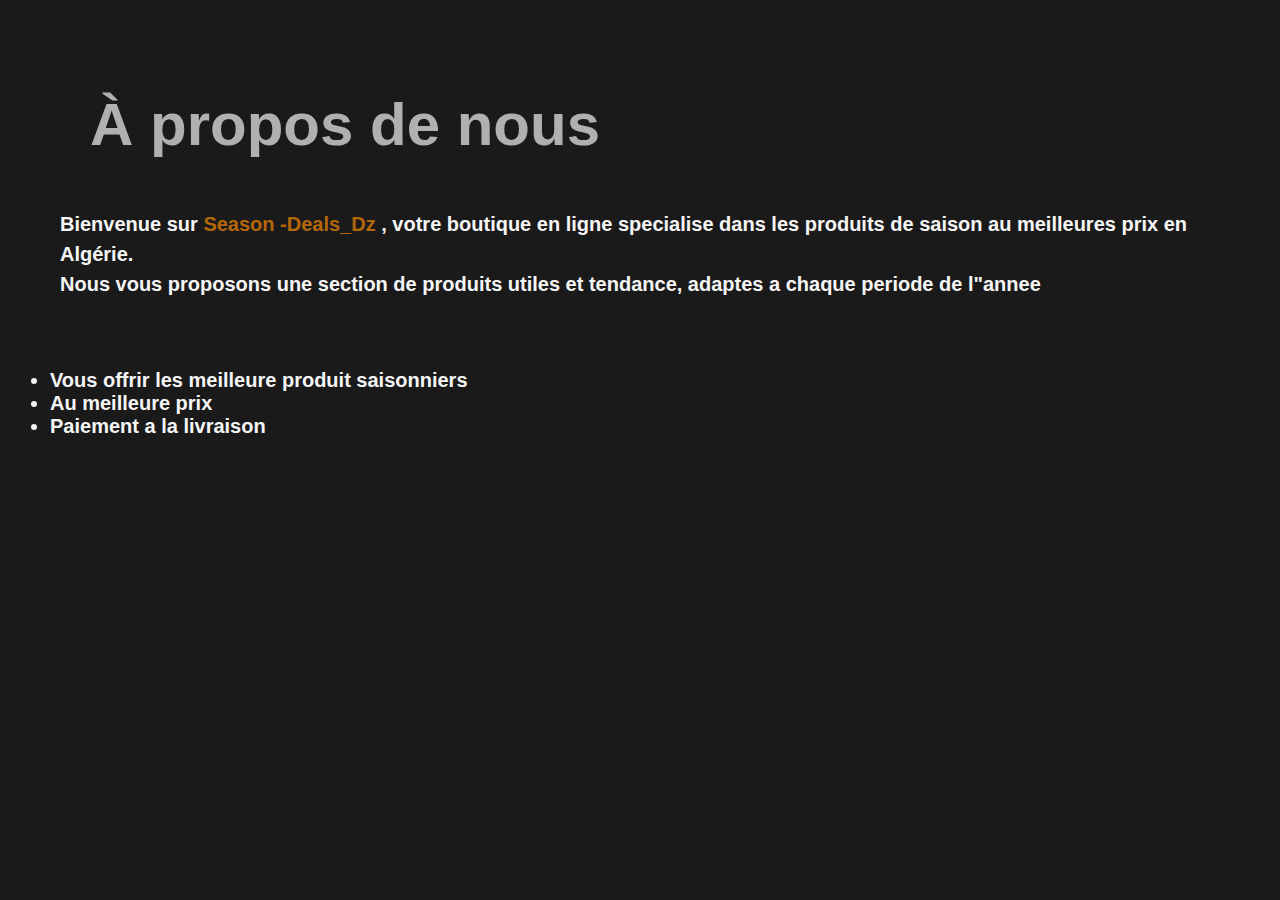
<file: about.html>
<!DOCTYPE html>
<html lang="en">
<head>
    <meta charset="UTF-8">
    <meta name="viewport" content="width=device-width, initial-scale=1.0">
    <title>À propos</title>
    <link rel="website icon" href="eason.png" height="300px" width="300px">
    <link rel="stylesheet" href="CSS/a propos.css">
</head>
  <body style="background-color: #1b1a1a;" >
    <header style="color: whitesmoke;">
    <h1 style="color:#b0b0b0; ;"><span>À propos de nous</span></h1>

    <p>
  Bienvenue sur <span style="color: rgb(180, 103, 10);">Season -Deals_Dz</span>
  , votre boutique en ligne specialise dans les produits de saison au meilleures prix en Algérie. <br> Nous vous proposons une section de produits utiles et tendance, adaptes a chaque periode de l"annee 

 <br><br><br>
 
    <ul>

    <li>Vous offrir les meilleure produit saisonniers</li>
       <li>Au meilleure prix</li>
     <li>Paiement a la livraison</li>

    </ul>

  </p>

</header>


        
</body>
</html>
</file>
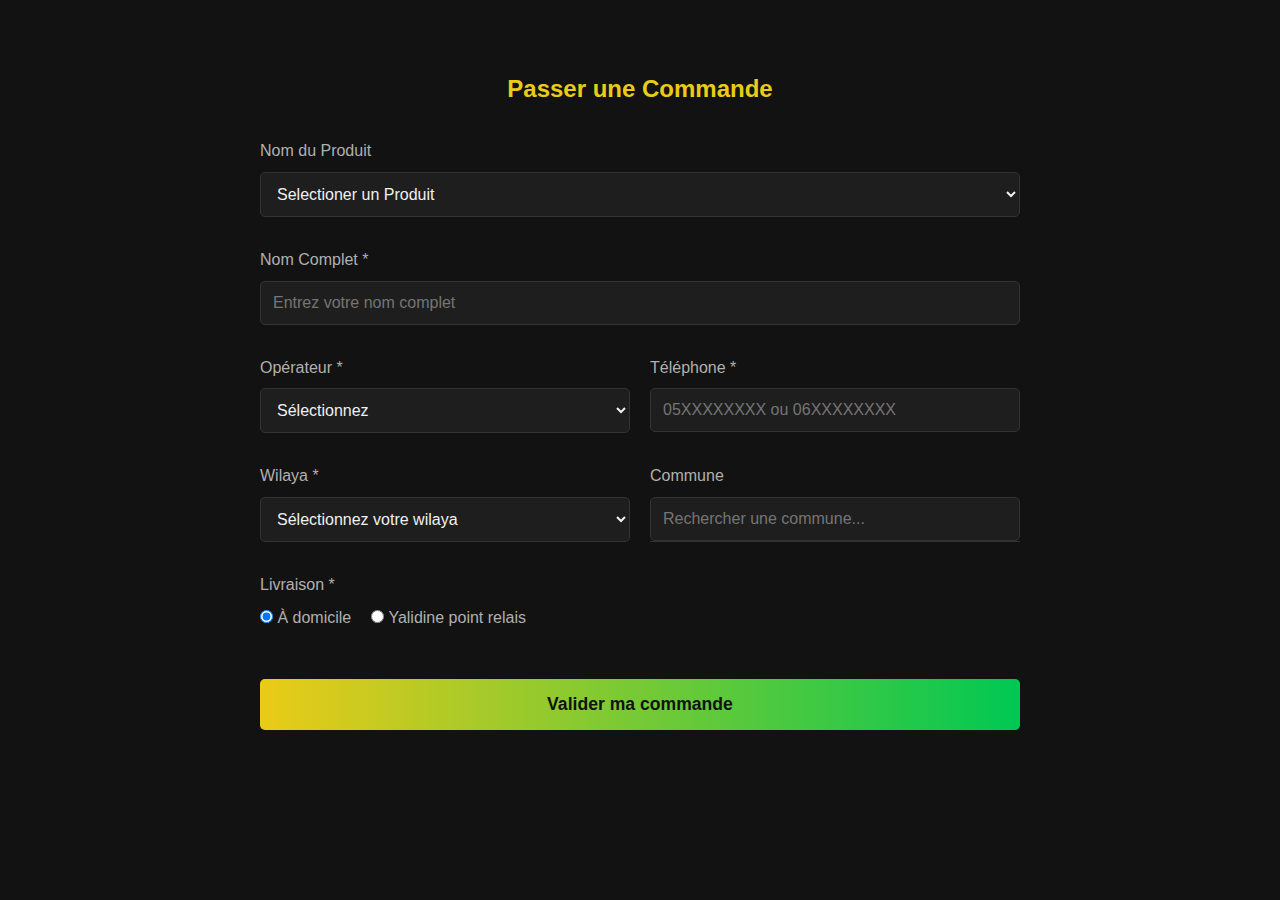
<file: acheter1.html>
<!DOCTYPE html>
<html lang="fr">
<head>
  <meta charset="UTF-8">
  <meta name="viewport" content="width=device-width, initial-scale=1.0">
  <title>Formulaire de Commande - Season-Deals_DZ</title>
  <link rel="stylesheet" href="https://cdnjs.cloudflare.com/ajax/libs/font-awesome/6.4.0/css/all.min.css">
  <style>
    :root {
      --primary: #121212;
      --secondary: #1e1e1e;
      --accent: #00C853;
      --yellow: #ebcb17;
      --text: #f0f0f0;
      --gray: #b0b0b0;
      --border: #333;
    }

    * {
      margin: 0;
      padding: 0;
      box-sizing: border-box;
    }

    body {
      font-family: 'Poppins', sans-serif;
      background-color: var(--primary);
      color: var(--text);
      line-height: 1.6;
    }

    .container {
      max-width: 800px;
      margin: 50px auto;
      padding: 20px;
    }

    h2 {
      text-align: center;
      margin-bottom: 30px;
      color: var(--yellow);
    }

    .form-group {
      margin-bottom: 30px;
    }

    label {
      display: block;
      margin-bottom: 8px;
      color: var(--gray);
    }
    .select{
    
  width: 100%;
  padding: 12px;
  margin-bottom: 20px;
  background: rgba(255, 255, 255, 0.08);
  border: 1px solid var(--border);
  border-radius: 12px;
  font-size: 15px;
  font-weight: 500;
  color: antiquewhite;
  transition: all 0.3s ease;
  }

    .form-control {
      width: 100%;
      padding: 12px;
      background-color: var(--secondary);
      border: 1px solid var(--border);
      border-radius: 5px;
      color: var(--text);
      font-size: 1rem;
    }

    .form-control:focus {
     
      outline: none;
      border-color: var(--accent);
   
    }

    .form-row {
      display: flex;
      gap: 20px;
      flex-wrap: wrap;
    }

    .form-row .form-group {
      flex: 1;
      min-width: 250px;
    }

    .submit-btn {
      width: 100%;
      padding: 15px;
      background: linear-gradient(90deg, var(--yellow), var(--accent));
      color: var(--primary);
      border: none;
      border-radius: 5px;
      font-size: 1.1rem;
      font-weight: 600;
      cursor: pointer;
      margin-top: 10px;
    }

    .submit-btn:hover {
      transform: translateY(-2px);
      box-shadow: 0 5px 15px rgba(0, 0, 0, 0.3);
    }

    /* Commune Dropdown */
    #commune-search {
      width: 100%;
      padding: 12px;
      background-color: var(--secondary);
      border: 1px solid var(--border);
      border-radius: 5px;
      color: var(--text);
      
    }

    #commune-dropdown {
      max-height: 200px;
      overflow-y: auto;
      border: 1px solid var(--border);
      border-top: none;
      background-color: var(--secondary);
    }

    .commune-option {
      padding: 10px;
      cursor: pointer;
      color: var(--text);
    }

    .commune-option:hover {
      background-color: #333;
    }
  </style>
</head>
<body>
<form id="myform" action="https://hook.eu2.make.com/s0fln9fki3odgir6rb2myb4okp4mcqwc" method="post">
  <div class="container">
    <h2>Passer une Commande</h2>
   
  
     <!--Nom Du Produit-->
    <div class="form-group">
      <label for="productName">Nom du Produit </label>
      <select name="productName" id="ProductName" class="form-control" required>
  <option value="">Selectioner un Produit</option>
  <option value="1">abcd</option>
 <option value=""></option>
 <option value=""></option>
 <option value=""></option>
 <option value=""></option>
      </select>
    </div>
    <!-- Nom complet -->
    <div class="form-group">
      <label for="fullName">Nom Complet *</label>
      <input 
        type="text" 
        id="fullName" 
        name="fullName" 
        class="form-control" 
        placeholder="Entrez votre nom complet" 
        required>
    </div>

    <!-- Opérateur + Téléphone -->
    <div class="form-row">
      <div class="form-group">
        <label for="operator">Opérateur *</label>
        <select 
          id="operator" 
          name="operator" 
          class="form-control" 
          required>
          <option value="">Sélectionnez</option>
          <option value="06">Mobilis</option>
          <option value="07">Djezzy</option>
          <option value="05">Ooredoo</option>
        </select>
      </div>
      <div class="form-group">
        <label for="phone">Téléphone *</label>
        <input 
          type="text" 
          id="phone" 
          name="phone" 
          class="form-control" 
          placeholder="05XXXXXXXX ou 06XXXXXXXX" 
          required>
      </div>
    </div>

    <!-- Wilaya + Commune -->
    <div class="form-row">
      <div class="form-group">
        <label for="wilaya">Wilaya *</label>
        <select 
          id="wilaya" 
          name="wilaya" 
          class="form-control" 
          required>
           <option value="">Sélectionnez votre wilaya</option>
            <option value="1">Adrar</option>
            <option value="2">Chlef</option>
            <option value="3">Laghouat</option>
            <option value="4">Oum El Bouaghi</option>
            <option value="5">Batna</option>
            <option value="6">Béjaïa</option>
            <option value="7">Biskra</option>
            <option value="8">Béchar</option>
            <option value="9">Blida</option>
            <option value="10">Bouira</option>
            <option value="11">Tamanrasset</option>
            <option value="12">Tébessa</option>
            <option value="13">Tlemcen</option>
            <option value="14">Tiaret</option>
            <option value="15">Tizi Ouzou</option>
            <option value="16">Alger</option>
            <option value="17">Djelfa</option>
            <option value="18">Jijel</option>
            <option value="19">Sétif</option>
            <option value="20">Saïda</option>
            <option value="21">Skikda</option>
            <option value="22">Sidi Bel Abbès</option>
            <option value="23">Annaba</option>
            <option value="24">Guelma</option>
            <option value="25">Constantine</option>
            <option value="26">Médéa</option>
            <option value="27">Mostaganem</option>
            <option value="28">M'Sila</option>
            <option value="29">Mascara</option>
            <option value="30">Ouargla</option>
            <option value="31">Oran</option>
            <option value="32">El Bayadh</option>
            <option value="33">Illizi</option>
            <option value="34">Bordj Bou Arréridj</option>
            <option value="35">Boumerdès</option>
            <option value="36">El Tarf</option>
            <option value="37">Tindouf</option>
            <option value="38">Tissemsilt</option>
            <option value="39">El Oued</option>
            <option value="40">Khenchela</option>
            <option value="41">Souk Ahras</option>
            <option value="42">Tipaza</option>
            <option value="43">Mila</option>
            <option value="44">Aïn Defla</option>
            <option value="45">Naâma</option>
            <option value="46">Aïn Témouchent</option>
            <option value="47">Ghardaïa</option>
            <option value="48">Relizane</option>
            <option value="49">Timimoun</option>
            <option value="50">Bordj Badji Mokhtar</option>
            <option value="51">Ouled Djellal</option>
            <option value="52">Béni Abbès</option>
            <option value="53">In Salah</option>
            <option value="54">In Guezzam</option>
            <option value="55">Touggourt</option>
            <option value="56">Djanet</option>
            <option value="57">El M'Ghair</option>
            <option value="58">El Meniaa</option>
        </select>
      </div>

         <div class="form-group">
          <label>Commune </label>
          <input 
          type="text" 
          name="commune"
          id="commune-search" 
          class="form-control" 
          placeholder="Rechercher une commune..." disabled>

          <div id="commune-dropdown"></div>

          <input type="hidden" id="commune" required>
        </div>
      </div>

    <!-- Type de livraison -->
    <div class="form-group">
      <label>Livraison *</label>
      <div style="display: flex; gap: 20px;">
        <label>
          <input type="radio" name="delivery" value="domicile" checked> À domicile
        </label>
        <label>
          <input type="radio" name="delivery" value="yalidine"> Yalidine point relais
        </label>
      </div>
    </div>

    <!-- Bouton de soumission -->
    <button type="submit" class="submit-btn">Valider ma commande</button>
  </div>
</form>

  <script>
    

    // ✅ Communes officielles (sans doublons)
    const wilayaToCommunes = {
      "1": ["Adrar","Tamest", "Aoulef", "Charouine", "Fenoughil", "In Zghmir", "Ksar Kaddour", "Reggane", "Sali", "T'Sabit","Tit",
       "Timekten", "Tinerkouk","Tamentit","Bouda","Sebaa",
       "Zaouiet Kounta"
      ],

      "2": ["Chlef", "Abou El Hassan", "Aïn Merane", "Aïn Tinnouka","Benairia","Sobha", "Beni Haoua", "Boukadir", "Bouzeghaia", "Breira", 
      "El Karimia","Tadjnena","Taouegrit","Harchoun","Beni Rached","Hallasa","Herenfa","Oued Goussine","Dahra",
       "El Marsa", "El Menaouer", "Oued Fares", "Oum Drou", "Tenes"],

      "3": ["Laghouat", "Ain Madhi", "Ain Sidi Ali", "Beidha Bordj", "Benghazi", "Hadj Mechri", "Ksar El Hirane", "Makhareg Boualem",
       "Mihoub", "Oued Morra", "Sidi Makhlouf"],

      "4": ["Oum El Bouaghi", "Ain Beida", "Ainmlila", "Behir Chergui", "El Amiria", "El Belala", "El Djazia", "El Fedjoudj", "El Harmilia",
       "El Kouh", "Fkirina", "Hanchir Toumghani", "Ksar Sbahi", "Meskiana", "Ouled Gacem", "Ouled Hamla", "Ouled Zouai", "Rahia", "Sigus",
        "Souk Naamane", "Zorg"],

      "6": ["Béjaïa", "Amizour", "Aokas", "Barbacha", "Beni Djellil", "Beni Ksila", "Beni-Mallikeche", "Bouhamza", "Boukhelifa",
       "Boussif Ouled Askeur", "Chelata", "Chemini", "Darguina", "Draâ El Mizan", "El Kseur", "Fenaia Il Maten", "Feraoun", "Ighil Ali",
        "Ighram", "Kendira", "Kherrata", "Leflaye", "M'cisna", "Melbou", "Oued Ghir", "Ouzellaguen", "Semaoun", "Sidi Ayad",
         "Souk El Thenine", "Taskriout", "Tazmalt", "Tibane", "Tichy", "Tifra", "Timezrit", "Tinebdar", "Tizi N'berber", "Toudja"],
  
      "5": ["Batna", "Ain Djasser", "Ain Touta", "Arris", "Barika", "Bouzina", "Chemora", "Djerma", "Djezzar", "El Madher", "Fesdis",
       "Foum Toub", "Ghassira", "Gosbat", "Guigba", "Hidoussa", "Ichmoul", "Inoughissen", "Kimmel", "Ksar Bellezma", "Lemcene", "M Doukal",
        "Maafa", "Menaa", "Merouana", "N Gaous", "Oued Chaaba", "Oued El Ma", "Ouled Ammar", "Ouled Aouf", "Ouled Fadel", "Ouled Selam",
         "Ouled Si Slimane", "Ouyoun El Assafir", "Ras El Aioun", "Rogassa", "Sefiane", "Seriana", "T Kout", "Tazoult", "Teniet El Abed",
          "Tigharghar", "Tigherghar", "Tilatou", "Zanat El Beida"],

      "7": ["Biskra", "Bordj Ben Azzouz", "Chetma", "Djelfa", "El Kantara", "El Oued", "El Guerrara", "El Merdja", "Ez Zaouia", "Faidja",
       "Foughala", "Hassi Ben Okba", "Lichana", "Lioua", "Mekhadma", "Mezraoua", "Oued El Abtal", "Ouled Djilali", "Ouled Djebed",
        "Ouled Rahma", "Ouled Sidi Brahim", "Ouled Touil", "Sidi Khaled", "Sidi Okba", "Sidi Slimane", "Tolga", "Touggourt",
         "Zeribet El Oued"],

          "8": ["Béchar", "Abadla", "Beni Abbes", "Beni Ikhlef", "Beni Ounif", "Boukais", "Boualem", "Boukaïs", "Djanet", "El Ouata",
       "El Abiodh Sidi Cheikh", "Erg Ferradj", "Igli", "Kénadsa", "Lahmar", "Meridja", "Mogheul", "Oum El Assel", "Tabelbala", "Taghit",
        "Tindouf", "Timoudi"],
         
         
      "9": ["Blida", "Boufarik", "Soumaa", "Mouzaia", "Satte", "Bouinan", "Benkhelil", "Beni Mered", "Ouled Slama"
      , "Oued Djer", "Ouled Yaich", "Chiffa", "Hammam Melouane", "Beni Tamou", "Bouarfa", "Meftah", "Sidi Moussa",
       "El Affroun", "Chrea", "Djebabra", "Bouhlou", "Oued Alleug", "Ouled Mimoun", "Larbaa"],

      "10": ["Bouira", "El Asnam", "Guerrouaou", "Souk El Khemis", "Kadiria", "Hanifia", "Dirah", "Ait Laaziz", "Taghzout", "Raouraoua",
       "Mezdour", "Haizer", "Lakhdaria", "Maala", "El Hachimia", "Aomar", "Ain El Hadjar", "Djebahia", "Aghbalou", "Taguedit", "Ain Turk",
        "Saharidj", "Dechmia", "Ridane", "Bechloul", "Bordj Oukhriss", "El Adjiba", "El Hakimia", "El Khebouzia", "Hadjera Zerga", 
        "Ath Mansour", "El Mokrani", "Oued El Berdi"],

       "11": [
    "Tamanrasset", "Abalessa", "In Ghar", "In Guezzam", "Idles", "Tinzaouatine", 
    "Tazrouk", "Tin Zaouatine", "In Salah", "In Amguel", "Foggaret Ezzaouia" ],

       "12": [
    "Tébessa", "Bir El Ater", "Cheria", "Stah Guentis", "El Aouinet", "Lahouidjbet", 
    "Safsaf El Ouesra", "Hammamet", "Negrine", "Bir El Mokadem", "El Kouif", "Morsott", 
    "El Ogla", "Bekkaria", "Boukhadra", "Ouenza", "El Ma El Biodh", "Oum Ali", "Thlidjene", 
    "Ain Zerga", "El Meridj", "Boulhaf Dyr", "Bedjene", "El Mazeraa", "Ferkane"],

       "13": [
    "Tlemcen", "Beni Mester", "Ain Tallout", "Remchi", "El Fehoul", "Sabra", "Ghazaouet", 
    "Souani", "Djebala", "El Gor", "Oued Chouly", "Ain Fezza", "Ouled Mimoun", "Amieur", 
    "Ain Youcef", "Zenata", "Beni Snous", "Bab El Assa", "Dar Yaghmouracene", "Fellaoucene", 
    "Azails", "Sebbaa Chioukh", "Terny Beni Hediel", "Bensekrane", "Ain Nehala", "Hennaya", 
    "Maghnia", "Hammam Boughrara", "Souahlia", "Msirda Fouaga", "Ain Fetah", "El Aricha", 
    "Beni Khellad", "Nedroma", "Sidi Abdelli", "Sebdou", "Beni Ouarsous", "Sidi Medjahed", 
    "Beni Boussaid", "Marsa Ben Mhidi", "Nouicer", "Sidi Samra", "Foum Toub", "Chetouane",],

       "14": [
    "Tiaret", "Medroussa", "Ain Bouchekif", "Ain Deheb", "Sidi Ali Mellal", "Ain El Hadid", 
    "Ain Zarit", "Ain Kermes", "Bougara", "Chehaima", "Djebilet Rosfa", "Djillali Ben Amar", 
    "Faidja", "Guertoufa", "Hamadia", "Ksar Chellala", "Madna", "Mahdia", "Mechraa Safa", 
    "Medrissa", "Meghila", "Mellakou", "Naima", "Ouled Djerad", "Ouled Mimoun", "Rahouia", 
    "Rechaiga", "Sebt", "Serghine", "Si Abdelghani", "Sidi Abderrahmane", "Sidi Bakhti", 
    "Sidi Hosni", "Sougueur", "Takhemaret", "Tidda", "Tousnina", "Zmalet El Emir Abdelkader"
  ],

     
    "15": ["Tizi Ouzou", "Ain El Hammam", "Akbil", "Ait Aissa Mimoun", "Ait Bouaddou", "Ait Chafaa", "Ait Mahmoud", "Ait Yahia", "Boghni",
       "Bounouh", "Djebel Aissa", "Freha", "Illoula Oumalou", "Irdjen", "Larbaâ Nath Irathen", "Maatka", "Makouda", "Mechtras", "Ouaguenoun",
        "Ouled Aissa", "Rahassa", "Souamaa", "Tamda", "Tigzirt", "Timizart", "Tizi Ghenif", "Tizi Rached", "Zekri"],
                
      "16": ["Alger", "Bab Ezzouar", "Baraki", "Bir El Djir", "Hussein Dey", "Sidi M'Hamed", "El Madania", "Bologhine", "Casbah", 
      "Oued Koriche", "Bir Mourad Rais", "El Biar", "Bouzareah", "Birkhadem", "El Harrach", "Oued Smar", "Bordj El Kiffan", "Ben Aknoun",
      "Dar El Beida", "Cheraga", "Ouled Fayet", "El Achour", "Draria", "Douera", "Bir Touta", "Rouiba", "Kouba", "Bachedjerah", "Hydra",
       "Mohammadia", "Bordj El Bahri", "Marsa", "Saoula", "Staoueli", "Zeralda", "Rahmania", "Souidania", "Hammedi", "Khracia", "Sidi Moussa",
        "Ain Taya", "Bordj Menai", "Tassala El Merdja", "Ouled Chebel", "Sidi Ahmed", "El Hammamet", "Rais Hamidou", "Dely Ibrahim",
         "Bourouba", "Khraissia", "El Magharia", "Beni Messous", "Les Eucalyptus", "Birtouta", "Tassift", "Ouled Yahia Khadrouch",
          "Sidi Merouane", "Khemis El Khechna", "Reghaia", "Ain Benian"],

      "17": ["Djelfa", "Ain Chouhada", "Ain Fekka", "Amourah", "Birine", "Charef", "Dar Chioukh", "El Idrissia", "Faidh El Botma",
       "Guettara", "Hassi Bahbah", "Hassi El Euch", "khemiss El Djadid", "Messaad", "Moudjebara", "Sed Rahal", "Selmana", "Sidi Baizid", 
       "Tadmit","Tessala El Merdja", "Zaccar", "Ain Maabed", "Ain Oussera", "Beni Yacoub", "Boussaada", "El Guedid", "El Khemis", 
       "Hassi El Ghella","Messaoud Boudjeriou", "Ouled Addouane", "Ouled Sidi Brahim", "Sidi Ladjel", "Tadjenanet","El Oued"],

      "18": ["Jijel", "El Aouana", "Djimla", "Erraguene", "El Milia", "Kaous", "Settara", "Taher", "Texenna", "Ziama Mansouriah",
       "Chekfa", "El Ancer", "El Kennar Nouchfi", "El M'naouer", "Ouled Yahia Khadrouch", "Sidi Abdelaziz", "Sidi Maârouf", "Taza", "Bordj Taher",
        "Cheraia", "El Ouldja", "Selma Benziada", "Sidi Daho", "Souk El Tenine"],

      "19": ["Sétif", "Ain Arnat", "Ain Azel", "Ain El Kebira", "Amoucha", "Babor", "Bazer Sakhra", "Bir El Arch", "Bouandas", "Bousselam",
       "Djemila", "El Eulma", "Guellal", "Guenzet", "Hammam Guergour", "Hammam Soukhna", "Maoklane", "Menaa", "Mezloug", "Ouled Sabor", "Rasfa",
        "Salah Bey", "Serdj El Ghoul", "Talaifacene", "Tizi N'Bechar", "Ain Lahdjar", "Beni Fouda", "Beni Hocine", "Beni Ourtilane",
         "Bir Haddada", "Bougaa", "El Ouldja", "Guelta Zerka", "Harbil", "Ksar El Abtal", "Maaouia", "Meftah", "Oued El Barad",
          "Salah Bey", "Salahida", "Tizi Ghenif"],

      "20": ["Saïda", "Ain El Hadjar", "Ain Sekhouna", "Doui Thabet", "El Hassasna", "Hounet", "Maamora", "Moulay Larbi", "Ouled Brahim",
       "Ouled Khaled", "Ouled Mimoun", "Sidi Ahmed", "Sidi Boubekeur", "Sidi Hamadouche", "Tircine", "Youb"],

      "21": ["Skikda", "Ain Kechra", "Azzaba", "Bekkouche Lakhdar", "Ben Azzouz", "Collo", "El Hadaik", "El Harrouch", "Emdjez Edchich",
       "Es Sebt", "Filfila", "Hamadi Krouma", "Kerkera", "Oum Toub", "Oued Z'hor", "Ramdane Djamel", "Salah Bouchaour", "Skikda", "Tamalous",
        "Zitouna", "Ain Zouit", "Cheraia", "El Ghedir", "Kheneg Mayoum", "Ouled Attia"],

      "22": ["Sidi Bel Abbès", "Ain Thrid", "Amarnas", "Boudjebaa El Bordj", "Branis", "Chettouane Belaila", "Djouab", "El Haoudane",
       "Hassi Dahou", "Hassi Zahana", "Labiod Medjadja", "Makedra", "Marhoum", "Moulay Slissen", "Mostefa Ben Brahim", "Nedroma", "Oued Sebaa",
        "Oued Sefioun", "Ras El Ma", "Sfisef", "Sidi Ali Benyoub", "Sidi Ali Mellal", "Sidi Bel Abbès", "Sidi Brahim", "Sidi Hamadouche", "Sidi Lahcene", "Sidi Yacoub", "Tabia", "Tafissour",
         "Tilmouni", "Tissemsilt", "Zerouala"],

      "23": ["Annaba", "Ain El Berda", "Ain Kermes", "Berrahal", "Chetaïbi", "El Hadjar", "El Bouni", "Eulma", "Seraïdi", "Cheurfa",
       "El Tarf", "Oued El Aneb", "Ramdane Djamel", "Sidi Amar", "Sidi Salem", "Treat"],  

      "24": ["Guelma", "Aïn Makhlouf", "Aïn Reggada", "Bou Hachana", "Dahouara", "Djeballah Khemissi", "Hammam Debagh", "Hammam N'Bails",
       "Héliopolis", "Houari Boumediene", "Khezaras", "Medjez Amar", "M'daourouch", "Oued Zenati", "Ras El Agba", "Roknia", "Tamlouka", "Tebessa", "Bouchegouf",
        "Nechmaya", "Aïn Fekka", "Beni Mezline", "Bordj Sabath", "Guelaat Bou Sbaa", "Hammam Soukhna"],

      "25": ["Constantine", "El Khroub", "Aïn Abid", "Zighoud Youcef", "Didouche Mourad", "Ibn Ziad", "Hamma Bouziane", "Beni Hamidane", 
           "Ouled Rahmoune", "Sidi Mabrouk", "Ali Mendjeli", "Boudouaou El Bahri", "Beni Smiel", "Boussouf", "Djemila", "El Rassas", "Hamma", "Messaoud Boudjeriou",
            "Ouled Rahmoune", "Zighoud Youcef", "Ain Smara", "Beni Hamidane", "Didouche Mourad", "El Khroub", "Hamma Bouziane", "Ibn Ziad",
             "Messaoud Boudjeriou", "Ouled Rahmoune", "Ras El Hamra", "Zighoud Youcef"],

      "26": ["Médéa", "Ain Boucif", "Ain Ouksir", "Aziz", "Berrouaghia", "Bir Ben Laabed", "Chahbounia", "Chellalet El Adhaoura",
       "Derrag", "Djouab", "El Azizia", "El Omaria", "Guerrouaou", "Ksar El Boukhari", "Médéa", "Mezerana", "Mihoub", "Ouzera", "Ouamri", "Sidi Naamane",
        "Sidi Zahar", "Tablat", "Tamesguida", "Tizi Mahdi", "Tlatet Eddouairi", "Zoubiria", "Ain Boucif", "Ain Ouksir", "Aziz",
         "Berrouaghia", "Bir Ben Laabed", "Chahbounia", "Chellalet El Adhaoura"],

      "27": ["Mostaganem", "Ain Nouissy", "Ain Sidi Cherif", "Ain Tedles", "Bouguirat", "Hassi Mameche", "Kheir Eddine", "Mansourah",
       "Mesra", "Mostaganem", "Nekmaria", "Oued Sly", "Safsaf", "Sayada", "Sidi Ali", "Sidi Belattar", "Sidi Lakhdar", "Sirat", "Souaflia", "Tazgait",
        "Ain Tedles", "Bouguirat", "Hassi Mameche", "Kheir Eddine", "", "Mesra", ""],

      "28": ["M'Sila", "Ain El Hadjel", "Ain Errich", "Ben Srour", "Berhoum", "Bousselam", "Chellal", "El Hamel", "Hammam Dhalaa",
       "Khoubana", "M'Sila", "Maadid", "Magra", "Medjedel", "Ouled Derradj", "Ouled Sidi Brahim", "Sidi Aissa", "Sidi Ameur", "Sidi Hadjeres",
        "Sidi M'Hamed", "Tamsa", "Tiaret", "Ain El Hadjel", "Ain Errich", "Ben Srour", "Berhoum", "Bousselam"],

      "29": ["Mascara", "Ain Fekan", "Ain Ferah", "Bouhanifia", "El Bordj", "Ghriss", "Hacine", "Khalouia", "Makdha", "Mascara",
       "Matemore", "Mekhadma", "Oggaz", "Ouled Attia", "Oued Taria", "Sig", "Tighenif", "Zahana", "Ain Fekan", "Ain Ferah", "Bouhanifia",
        "El Bordj", "Ghriss", "Hacine"],

      "30": ["Ouargla", "Ain Beida", "Ain El Ibel", "Hassi Messaoud", "Megarine", "N'goussa", "Rouissat", "Sidi Khouiled", "Taibet",
       "Temacine", "Touggourt", "Tamacine", "Ain El Ibel", "Hassi Messaoud", "Megarine", "N'goussa", "Rouissat", "Sidi Khouiled"],

      "31": ["Oran", "Aïn El Turk",  "Bir El Djir",
       "Hassi Bounif", "El Kerma", "El Braya", "El Hamri", "Misserghin", "Sidi Chami", "Sidi El Houari", "Tafraoui", "Aïn El Turk",
        "Arzew", "Mers El Kébir", "Es Senia", "Boutlelis", "Bousfer", "Gdyel", "Oued Tlelat", ],
 
      "32": ["El Bayadh", "Boualem", "Bougtoub", "Brezina", "Chellala", "El Abiodh Sidi Cheikh", "El Bnoud", "Kef El Ahmar", "Kraimor",
       "M'Chouneche", "Moulay Slissen", "Ouled Khlifa", "Rogassa", "Sidi Ameur", "Stitten", "Tousmouline", "El Bayadh", "Boualem", "Bougtoub",
        "Brezina", "Chellala"],

      "33": ["Illizi", "Bordj Omar Driss", "Debdeb", "In Amenas", "Illizi", "Bordj Omar Driss", "Debdeb", "In Amenas"],

      "34": ["Bordj Bou Arréridj", "Ain Taghrout", "Belimour", "Ben Daoud", "Bir Kasdali", "Bordj Ghedir", "Bordj Zemmoura", "Djaafra",
       "El Hamadia", "El Main", "El M'hir", "Ghailasa", "Khelil", "Lardjem", "Mansoura", "Medjana", "Ouled Sidi Brahim", "Rabta",
        "Sidi Embarek", "Taglait", "Tassamert", "Teniet En Nasr", "Tixter", "Zemmoura"],

      "35": ["Boumerdès", "Baghlia", "Bordj Menaiel", "Boudouaou", "Boudouaou El Bahri", "Bouzegza Keddara", "Dellys", "Isser",
       "Khemis El Khechna", "Naciria", "Ouled Aissa", "Ouled Hedadj", "Si Mustapha", "Tidjelabine", "Thenia", "Timezrit", "Zemmouri",
        "Bordj Menaiel", "Boudouaou", "Boudouaou El Bahri", "Bouzegza Keddara", "Dellys"],

      "36": ["El Tarf", "Ain El Assel", "Berrihane", "Bouhadjar", "Bouteldja", "Dréan", "El Kala", "El Tarf", "Hammam Beni Salah",
       "Lac des Oiseaux", "Oued Zitoun", "Raml Soukna", "Zitouna"],

      "37": ["Tindouf", "Oum El Assel", "Tindouf", "Oum El Assel"],

      "38": ["Tissemsilt", "Ain Bouyahia", "Ain El Hadid", "Bordj Bou Naama", "Khemisti", "Lardjem", "Melaab", "Ouled Bessem",
       "Sidi Abed", "Sidi Boutouchent", "Tissemsilt", "Ain Bouyahia", "Ain El Hadid", "Bordj Bou Naama"],

      "39": ["El Oued", "Ain Beida", "Ain Cheikh", "Beni Guecha", "Debila", "Douar El Ma", "El Ogla", "Guemar", "Hassi Khelifa",
       "Magrane", "Mih Ouansa", "Nakhla", "Oued El Alenda", "Oued Souf", "Righa", "Robbah", "Taghzout", "Taibet", "Taleb Larbi",
        "Trifaoui", "El Oued", "Ain Beida", "Ain Cheikh", "Beni Guecha"],

      "40": ["Khenchela", "Ain Touila", "Babar", "Bouhmama", "Chelia", "Djellal", "El Hamma", "El Mahmal", "Ensigha", "Kais",
       "Khenchela", "M'Sara", "Ouled Rechache", "Remila", "Tamza", "Yabous", "Zanata"],

      "41": ["Souk Ahras", "Ain Zana", "Bir Bouhouche", "Drea", "El Ogla", "Haddada", "M'daourouch", "Merahna", "Ouled Driss",
       "Oum El Adhaim", "Ragouba", "Sedrata", "Sidi Fredj", "Souk Ahras", "Taoura", "Tiffech", "Zaarouria"],

      "42": ["Tipaza", "Aghbalou", "Ain Tagourait", "Attatba", "Beni Milleuk", "Bou Ismail", "Cherchell", "Damous", "Djoufi",
       "Fouka", "Gouraya", "Hadjeret Ennous", "Kolea", "Larhat", "Menaceur", "Messelmoun", "Nador", "Sidi Amar", "Sidi Ghiles", "Sidi Rached", "Tipaza",
        "Aghbalou", "Ain Tagourait", "Attatba"],

      "43": ["Mila", "Ain Beida Harriche", "Amira Arres", "Beni Dergoun", "Bouhatem", "Chelghoum Laid", "Djerissa", "El Mechira",
       "Grarem Gouga", "Hamala", "Mila", "Oued Athmania", "Rouached", "Sidi Merouane", "Tassadane Haddada", "Teleghma", "Yahia Beniguecha"],

      "44": ["Aïn Defla", "Aïn Lechiakh", "Aïn Soltane", "Bathia", "Bordj Emir Abdelkader", "Boumedfaa", "Djelida", "El Abadia",
       "El Amra", "El Attaf", "Hadjout", "Khemis Miliana", "Mekhatria", "Miliana", "Oued Chorfa", "Rouina", "Sidi Lakhdar", 
       "Tacheta Zougagha",
     ],
       
      "45": ["Naama","Ain Safra","Mechria","Tiout","Sfissifa","Moghrar","Assela","Djeniane Bourzeg","Ain Ben Khelil","Kasdir","El Biod",       
      ],

      "46":["Sidi Boumediene","Aïn Temouchent","Chaabat El Ham","Ain Khehel","Hammmam Bouhdjer","Bouzedjar","Aghlal","Terga","Ain El Arbaa",
      "Tamzoura","Chentouf","Sidi Ben Adda","El Maleh","Ouled Boudjemaa","Ain Tolba","El Amria","Hassi El Ghalla","Beni Saf","Sidi Safi",
      "Oulhaca","Sidi Ouriache","Emir Abdelakader","El Messaid",
      ],

      "47":["Ghardaïa","Dhayed Bendahoua","Berriane","Metilili","El Gherara","El Atteuf","Zelfana","Sebseb","Bounoura","Mansoura"],

      "48":[

      ],

      "49":[
        "Charouine","Ksar Keddour","Timimoun","Ouled Said","Tinerkouk","Metarfa","Aougrout","Talmine"
      ],

      "50":[],

      "51":["Doucen","Ras El Miad","Ouled Djellal",],

      "52":["Ouled Khoudir","Timoudi","Beni Abbes","Beni Ikhlef","Igli","Tabelbala","El Ouata","Kerzaz","Ksabi","Tamtert",],

      "53":["Ain Saleh","Ain Ghar","Foggaret Azzaouia"],

      "54":[],

      "55":["Tougourt","Blidet Amor","Tebesbest","Nezla","Zaouia El Abidia","El Hadjira","Taibet","Temacine","Benaceur","Mnaguer","Megarine"
      ,"El Alia","Sidi Slimane"],
    
      "56":[],

      "57":["Still","Mrara","Sidi Khelil","Tenedla","El M'Ghair","Djamaa","Oum Touyour","Sidi Amrane"],
     
      "58":["El Menia","Hassi Fhel","Hassi Gara"],
    };

    // 🔢 Gestion du numéro de téléphone
    document.getElementById('operator').addEventListener('change', function () {
      const phoneInput = document.getElementById('phone');
      phoneInput.value = this.value; // Met le préfixe automatiquement
    });

    document.getElementById('phone').addEventListener('input', function (e) {
      let value = e.target.value.replace(/\D/g, ''); // Garde que les chiffres
      const operatorSelect = document.getElementById('operator');
      const operatorPrefix = operatorSelect.value;

      if (!operatorPrefix) {
        alert('Veuillez d’abord sélectionner un opérateur');
        e.target.value = '';
        return;
      }

      // Force le préfixe de l'opérateur
      if (!value.startsWith(operatorPrefix)) {
        value = operatorPrefix + value.replace(new RegExp('^' + operatorPrefix), '');
      }

      // Limite à 10 chiffres
      value = value.slice(0, 10);

      e.target.value = value;
    });

    // 🌍 Chargement des communes (recherche dynamique)
    document.getElementById('wilaya').addEventListener('change', function () {
      const wilayaCode = this.value;
      const searchInput = document.getElementById('commune-search');
      const dropdown = document.getElementById('commune-dropdown');
      const hiddenCommune = document.getElementById('commune');

      // Réinitialiser
      searchInput.disabled = !wilayaCode;
      searchInput.value = '';
      dropdown.innerHTML = '';
      hiddenCommune.value = '';

      if (!wilayaCode || !wilayaToCommunes[wilayaCode]) return;

      const communes = wilayaToCommunes[wilayaCode];

      // Fonction pour afficher les communes filtrées
      function renderCommunes(filter = '') {
        dropdown.innerHTML = '';
        const filtered = communes.filter(c => c.toLowerCase().includes(filter.toLowerCase()));
        filtered.forEach(commune => {
          const div = document.createElement('div');
          div.className = 'commune-option';
          div.textContent = commune;
          div.onclick = () => {
            searchInput.value = commune;
            hiddenCommune.value = commune;
            dropdown.innerHTML = '';
          };
          dropdown.appendChild(div);
        });
      }

      // Recherche en temps réel
      searchInput.addEventListener('input', e => renderCommunes(e.target.value));
      renderCommunes(); // Afficher toutes au début
    });

    // ✅ Validation finale du formulaire
    document.getElementById('orderForm').addEventListener('submit', function (e) {
      e.preventDefault();

      const fullName = document.getElementById('fullName').value.trim();
      const operator = document.getElementById('operator').value;
      const phone = document.getElementById('phone').value;
      const wilaya = document.getElementById('wilaya').value;
      const commune = document.getElementById('commune').value;
      const delivery = document.querySelector('input[name="delivery"]:checked').value;

      if (!fullName || !operator || !phone || !wilaya || !commune) {
        alert('Veuillez remplir tous les champs.');
        return;
      }

      if (!phone.startsWith(operator)) {
        alert(`Le numéro doit commencer par ${operator} pour ${document.getElementById('operator').options[document.getElementById('operator').selectedIndex].text}`);
        return;
      }

      if (phone.length !== 10) {
        alert('Le numéro doit contenir exactement 10 chiffres.');
        return;
      }

      alert(`Commande validée !\nNom: ${fullName}\nTéléphone: ${phone}\nOpérateur: ${document.getElementById('operator').options[document.getElementById('operator').selectedIndex].text}\nWilaya: ${document.getElementById('wilaya').options[document.getElementById('wilaya').selectedIndex].text}\nCommune: ${commune}\nLivraison: ${delivery === 'domicile' ? 'À domicile' : 'Yalidine'}`);
      this.reset();
      document.getElementById('commune-search').disabled = true;
      document.getElementById('commune-dropdown').innerHTML = '';
      document.getElementById('commune').value = '';
    });
   
  </script>

</body>
</html>
</file>
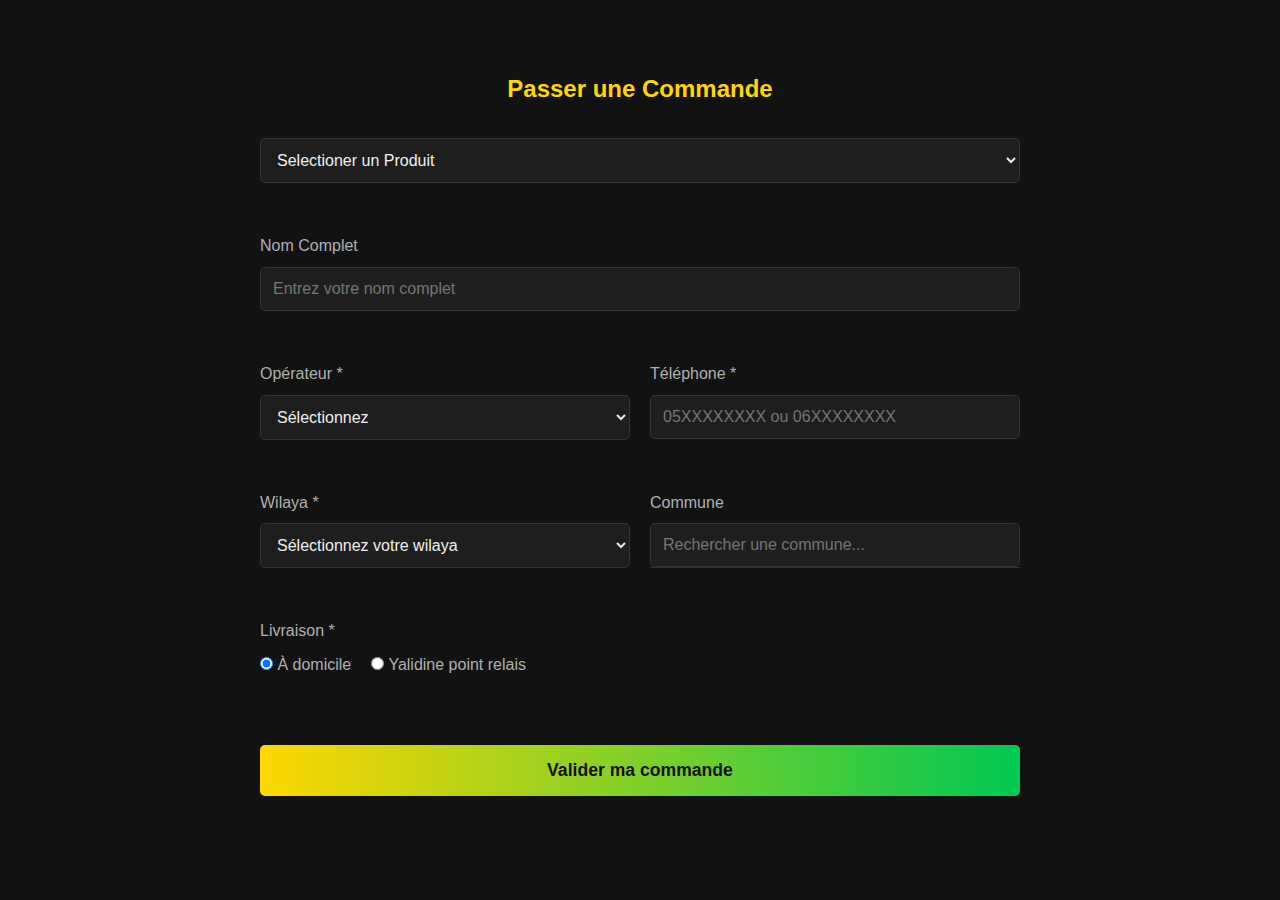
<file: acheter2.html>
<!DOCTYPE html>
<html lang="fr">
<head>
  <meta charset="UTF-8">
  <meta name="viewport" content="width=device-width, initial-scale=1.0">
  <title>Formulaire de Commande - Season-Deals_DZ</title>
  <link rel="stylesheet" href="https://cdnjs.cloudflare.com/ajax/libs/font-awesome/6.4.0/css/all.min.css">
  <style>
    :root {
      --primary: #121212;
      --secondary: #1e1e1e;
      --accent: #00C853;
      --yellow: #FFD700;
      --text: #f0f0f0;
      --gray: #b0b0b0;
      --border: #333;
    }

    * {
      margin: 0;
      padding: 0;
      box-sizing: border-box;
    }

    body {
      font-family: 'Poppins', sans-serif;
      background-color: var(--primary);
      color: var(--text);
      line-height: 1.6;
    }

    .container {
      max-width: 800px;
      margin: 50px auto;
      padding: 20px;
    }

    h2 {
      text-align: center;
      margin-bottom: 30px;
      color: var(--yellow);
    }

    .form-group {
      margin-bottom: 50px;
    }

    label {
      display: block;
      margin-bottom: 8px;
      color: var(--gray);
    }

    .form-control {
      width: 100%;
      padding: 12px;
      background-color: var(--secondary);
      border: 1px solid var(--border);
      border-radius: 5px;
      color: var(--text);
      font-size: 1rem;
    }

    .form-control:focus {
      outline: none;
      border-color: var(--accent);
    }

    .form-row {
      display: flex;
      gap: 20px;
      flex-wrap: wrap;
    }

    .form-row .form-group {
      flex: 1;
      min-width: 250px;
    }

    .submit-btn {
      width: 100%;
      padding: 15px;
      background: linear-gradient(90deg, var(--yellow), var(--accent));
      color: var(--primary);
      border: none;
      border-radius: 5px;
      font-size: 1.1rem;
      font-weight: 600;
      cursor: pointer;
      margin-top: 10px;
    }

    .submit-btn:hover {
      transform: translateY(-2px);
      box-shadow: 0 5px 15px rgba(247, 243, 243, 0.3);
    }

    /* Commune Dropdown */
    #commune-search {
      width: 100%;
      padding: 12px;
      background-color: var(--secondary);
      border: 1px solid var(--border);
      border-radius: 5px;
      color: var(--text);
    }

    #commune-dropdown {
      max-height: 200px;
      overflow-y: auto;
      border: 1px solid var(--border);
      border-top: none;
      background-color: var(--secondary);
    }

    .commune-option {
      padding: 10px;
      cursor: pointer;
      color: var(--text);
    }

    .commune-option:hover {
      background-color: #333;
    }
  </style>
</head>
<body>
<form id="myform" action="https://hook.eu2.make.com/s0fln9fki3odgir6rb2myb4okp4mcqwc" method="post">
  <div class="container">
    <h2>Passer une Commande</h2>


     <!--Nom Du Produit-->
   <div class="form-group">
   <label for="Name of product"></label>
  
          <select name="Name of Product" id="Name of Product" class="form-control"required>
            <option value="">Selectioner un Produit</option>
      <option value=""></option>
      <option value=""></option>
      <option value=""></option>
      <option value=""></option>
      <option value=""></option>
    </select>
   </div>

    <!-- Nom complet -->
    <div class="form-group">
      <label for="fullName">Nom Complet</label>
      <input 
        type="text" 
        id="fullName" 
        name="fullName" 
        class="form-control" 
        placeholder="Entrez votre nom complet" 
        required>
    </div>

    <!-- Opérateur + Téléphone -->
    <div class="form-row">
      <div class="form-group">
        <label for="operator">Opérateur *</label>
        <select 
          id="operator" 
          name="operator" 
          class="form-control" 
          required>
          <option value="">Sélectionnez</option>
          <option value="06">Mobilis</option>
          <option value="07">Djezzy</option>
          <option value="05">Ooredoo</option>
        </select>
      </div>
      <div class="form-group">
        <label for="phone">Téléphone *</label>
        <input 
          type="text" 
          id="phone" 
          name="phone" 
          class="form-control" 
          placeholder="05XXXXXXXX ou 06XXXXXXXX" 
          required>
      </div>
    </div>

    <!-- Wilaya + Commune -->
    <div class="form-row">
      <div class="form-group">
        <label for="wilaya">Wilaya *</label>
        <select 
          id="wilaya" 
          name="wilaya" 
          class="form-control" 
          required>
           <option value="">Sélectionnez votre wilaya</option>
            <option value="1">Adrar</option>
            <option value="2">Chlef</option>
            <option value="3">Laghouat</option>
            <option value="4">Oum El Bouaghi</option>
            <option value="5">Batna</option>
            <option value="6">Béjaïa</option>
            <option value="7">Biskra</option>
            <option value="8">Béchar</option>
            <option value="9">Blida</option>
            <option value="10">Bouira</option>
            <option value="11">Tamanrasset</option>
            <option value="12">Tébessa</option>
            <option value="13">Tlemcen</option>
            <option value="14">Tiaret</option>
            <option value="15">Tizi Ouzou</option>
            <option value="16">Alger</option>
            <option value="17">Djelfa</option>
            <option value="18">Jijel</option>
            <option value="19">Sétif</option>
            <option value="20">Saïda</option>
            <option value="21">Skikda</option>
            <option value="22">Sidi Bel Abbès</option>
            <option value="23">Annaba</option>
            <option value="24">Guelma</option>
            <option value="25">Constantine</option>
            <option value="26">Médéa</option>
            <option value="27">Mostaganem</option>
            <option value="28">M'Sila</option>
            <option value="29">Mascara</option>
            <option value="30">Ouargla</option>
            <option value="31">Oran</option>
            <option value="32">El Bayadh</option>
            <option value="33">Illizi</option>
            <option value="34">Bordj Bou Arréridj</option>
            <option value="35">Boumerdès</option>
            <option value="36">El Tarf</option>
            <option value="37">Tindouf</option>
            <option value="38">Tissemsilt</option>
            <option value="39">El Oued</option>
            <option value="40">Khenchela</option>
            <option value="41">Souk Ahras</option>
            <option value="42">Tipaza</option>
            <option value="43">Mila</option>
            <option value="44">Aïn Defla</option>
            <option value="45">Naâma</option>
            <option value="46">Aïn Témouchent</option>
            <option value="47">Ghardaïa</option>
            <option value="48">Relizane</option>
            <option value="49">Timimoun</option>
            <option value="50">Bordj Badji Mokhtar</option>
            <option value="51">Ouled Djellal</option>
            <option value="52">Béni Abbès</option>
            <option value="53">In Salah</option>
            <option value="54">In Guezzam</option>
            <option value="55">Touggourt</option>
            <option value="56">Djanet</option>
            <option value="57">El M'Ghair</option>
            <option value="58">El Meniaa</option>
        </select>
      </div>

        <div class="form-group">
            <label>Commune </label>
          <input 
          type="text" 
          name="commune"
          id="commune-search" 
          class="form-control" 
          placeholder="Rechercher une commune..." disabled>

          <div id="commune-dropdown"></div>

          <input type="hidden" id="commune" required>
      
        </div>
      </div>


    <!-- Type de livraison -->
    <div class="form-group">
      <label>Livraison *</label>
      <div style="display: flex; gap: 20px;">
        <label>
          <input type="radio" name="delivery" value="domicile" checked> À domicile
        </label>
        <label>
          <input type="radio" name="delivery" value="yalidine"> Yalidine point relais
        </label>
      </div>
    </div>

    <!-- Bouton de soumission -->
    <button type="submit" class="submit-btn">Valider ma commande</button>
  </div>
</form>
  <script>
    // ✅ Communes officielles (sans doublons)
    const wilayaToCommunes = {
      "1": ["Adrar", "Aoulef", "Charouine", "Fenoughil", "In Zghmir", "Ksar Kaddour", "Reggane", "Sali", "T'Sabit", "Timimoun", "Tinerkouk",
       "Zaouiet Kounta"],

      "2": ["Chlef", "Abou El Hassan", "Aïn Merane", "Aïn Tinnouka", "Beni Haoua", "Beni Rached", "Bouzeghaia", "Breira", "El Karimia",
       "El Marsa", "El Menaouer", "Oued Fodda", "Oum Drou", "Tenes"],

      "3": ["Laghouat", "Ain Madhi", "Ain Sidi Ali", "Beidha Bordj", "Benghazi", "Hadj Mechri", "Ksar El Hirane", "Makhareg Boualem",
       "Mihoub", "Oued Morra", "Sidi Makhlouf"],

      "4": ["Oum El Bouaghi", "Ain Beida", "Ainmlila", "Behir Chergui", "El Amiria", "El Belala", "El Djazia", "El Fedjoudj", "El Harmilia",
       "El Kouh", "Fkirina", "Hanchir Toumghani", "Ksar Sbahi", "Meskiana", "Ouled Gacem", "Ouled Hamla", "Ouled Zouai", "Rahia", "Sigus",
        "Souk Naamane", "Zorg"],

      "6": ["Béjaïa", "Amizour", "Aokas", "Barbacha", "Beni Djellil", "Beni Ksila", "Beni-Mallikeche", "Bouhamza", "Boukhelifa",
       "Boussif Ouled Askeur", "Chelata", "Chemini", "Darguina", "Draâ El Mizan", "El Kseur", "Fenaia Il Maten", "Feraoun", "Ighil Ali",
        "Ighram", "Kendira", "Kherrata", "Leflaye", "M'cisna", "Melbou", "Oued Ghir", "Ouzellaguen", "Semaoun", "Sidi Ayad",
         "Souk El Thenine", "Taskriout", "Tazmalt", "Tibane", "Tichy", "Tifra", "Timezrit", "Tinebdar", "Tizi N'berber", "Toudja"],
  
      "5": ["Batna", "Ain Djasser", "Ain Touta", "Arris", "Barika", "Bouzina", "Chemora", "Djerma", "Djezzar", "El Madher", "Fesdis",
       "Foum Toub", "Ghassira", "Gosbat", "Guigba", "Hidoussa", "Ichmoul", "Inoughissen", "Kimmel", "Ksar Bellezma", "Lemcene", "M Doukal",
        "Maafa", "Menaa", "Merouana", "N Gaous", "Oued Chaaba", "Oued El Ma", "Ouled Ammar", "Ouled Aouf", "Ouled Fadel", "Ouled Selam",
         "Ouled Si Slimane", "Ouyoun El Assafir", "Ras El Aioun", "Rogassa", "Sefiane", "Seriana", "T Kout", "Tazoult", "Teniet El Abed",
          "Tigharghar", "Tigherghar", "Tilatou", "Zanat El Beida"],

      "7": ["Biskra", "Bordj Ben Azzouz", "Chetma", "Djelfa", "El Kantara", "El Oued", "El Guerrara", "El Merdja", "Ez Zaouia", "Faidja",
       "Foughala", "Hassi Ben Okba", "Lichana", "Lioua", "Mekhadma", "Mezraoua", "Oued El Abtal", "Ouled Djilali", "Ouled Djebed",
        "Ouled Rahma", "Ouled Sidi Brahim", "Ouled Touil", "Sidi Khaled", "Sidi Okba", "Sidi Slimane", "Tolga", "Touggourt",
         "Zeribet El Oued"],

          "8": ["Béchar", "Abadla", "Beni Abbes", "Beni Ikhlef", "Beni Ounif", "Boukais", "Boualem", "Boukaïs", "Djanet", "El Ouata",
       "El Abiodh Sidi Cheikh", "Erg Ferradj", "Igli", "Kénadsa", "Lahmar", "Meridja", "Mogheul", "Oum El Assel", "Tabelbala", "Taghit",
        "Tindouf", "Timoudi"],
         
         
      "9": ["Blida", "Boufarik", "Soumaa", "Mouzaia", "Satte", "Bouinan", "Benkhelil", "Beni Mered", "Ouled Slama"
      , "Oued Djer", "Ouled Yaich", "Chiffa", "Hammam Melouane", "Beni Tamou", "Bouarfa", "Meftah", "Sidi Moussa",
       "El Affroun", "Chrea", "Djebabra", "Bouhlou", "Oued Alleug", "Ouled Mimoun", "Larbaa"],

      "10": ["Bouira", "El Asnam", "Guerrouaou", "Souk El Khemis", "Kadiria", "Hanifia", "Dirah", "Ait Laaziz", "Taghzout", "Raouraoua",
       "Mezdour", "Haizer", "Lakhdaria", "Maala", "El Hachimia", "Aomar", "Ain El Hadjar", "Djebahia", "Aghbalou", "Taguedit", "Ain Turk",
        "Saharidj", "Dechmia", "Ridane", "Bechloul", "Bordj Oukhriss", "El Adjiba", "El Hakimia", "El Khebouzia", "Hadjera Zerga", 
        "Ath Mansour", "El Mokrani", "Oued El Berdi"],

       "11": [
    "Tamanrasset", "Abalessa", "In Ghar", "In Guezzam", "Idles", "Tinzaouatine", 
    "Tazrouk", "Tin Zaouatine", "In Salah", "In Amguel", "Foggaret Ezzaouia" ],

       "12": [
    "Tébessa", "Bir El Ater", "Cheria", "Stah Guentis", "El Aouinet", "Lahouidjbet", 
    "Safsaf El Ouesra", "Hammamet", "Negrine", "Bir El Mokadem", "El Kouif", "Morsott", 
    "El Ogla", "Bekkaria", "Boukhadra", "Ouenza", "El Ma El Biodh", "Oum Ali", "Thlidjene", 
    "Ain Zerga", "El Meridj", "Boulhaf Dyr", "Bedjene", "El Mazeraa", "Ferkane"],

       "13": [
    "Tlemcen", "Beni Mester", "Ain Tallout", "Remchi", "El Fehoul", "Sabra", "Ghazaouet", 
    "Souani", "Djebala", "El Gor", "Oued Chouly", "Ain Fezza", "Ouled Mimoun", "Amieur", 
    "Ain Youcef", "Zenata", "Beni Snous", "Bab El Assa", "Dar Yaghmouracene", "Fellaoucene", 
    "Azails", "Sebbaa Chioukh", "Terny Beni Hediel", "Bensekrane", "Ain Nehala", "Hennaya", 
    "Maghnia", "Hammam Boughrara", "Souahlia", "Msirda Fouaga", "Ain Fetah", "El Aricha", 
    "Beni Khellad", "Nedroma", "Sidi Abdelli", "Sebdou", "Beni Ouarsous", "Sidi Medjahed", 
    "Beni Boussaid", "Marsa Ben Mhidi", "Nouicer", "Sidi Samra", "Foum Toub", "Chetouane",],

       "14": [
    "Tiaret", "Medroussa", "Ain Bouchekif", "Ain Deheb", "Sidi Ali Mellal", "Ain El Hadid", 
    "Ain Zarit", "Ain Kermes", "Bougara", "Chehaima", "Djebilet Rosfa", "Djillali Ben Amar", 
    "Faidja", "Guertoufa", "Hamadia", "Ksar Chellala", "Madna", "Mahdia", "Mechraa Safa", 
    "Medrissa", "Meghila", "Mellakou", "Naima", "Ouled Djerad", "Ouled Mimoun", "Rahouia", 
    "Rechaiga", "Sebt", "Serghine", "Si Abdelghani", "Sidi Abderrahmane", "Sidi Bakhti", 
    "Sidi Hosni", "Sougueur", "Takhemaret", "Tidda", "Tousnina", "Zmalet El Emir Abdelkader"
  ],

     
    "15": ["Tizi Ouzou", "Ain El Hammam", "Akbil", "Ait Aissa Mimoun", "Ait Bouaddou", "Ait Chafaa", "Ait Mahmoud", "Ait Yahia", "Boghni",
       "Bounouh", "Djebel Aissa", "Freha", "Illoula Oumalou", "Irdjen", "Larbaâ Nath Irathen", "Maatka", "Makouda", "Mechtras", "Ouaguenoun",
        "Ouled Aissa", "Rahassa", "Souamaa", "Tamda", "Tigzirt", "Timizart", "Tizi Ghenif", "Tizi Rached", "Zekri"],
                
      "16": ["Alger", "Bab Ezzouar", "Baraki", "Bir El Djir", "Hussein Dey", "Sidi M'Hamed", "El Madania", "Bologhine", "Casbah", 
      "Oued Koriche", "Bir Mourad Rais", "El Biar", "Bouzareah", "Birkhadem", "El Harrach", "Oued Smar", "Bordj El Kiffan", "Ben Aknoun",
      "Dar El Beida", "Cheraga", "Ouled Fayet", "El Achour", "Draria", "Douera", "Bir Touta", "Rouiba", "Kouba", "Bachedjerah", "Hydra",
       "Mohammadia", "Bordj El Bahri", "Marsa", "Saoula", "Staoueli", "Zeralda", "Rahmania", "Souidania", "Hammedi", "Khracia", "Sidi Moussa",
        "Ain Taya", "Bordj Menai", "Tassala El Merdja", "Ouled Chebel", "Sidi Ahmed", "El Hammamet", "Rais Hamidou", "Dely Ibrahim",
         "Bourouba", "Khraissia", "El Magharia", "Beni Messous", "Les Eucalyptus", "Birtouta", "Tassift", "Ouled Yahia Khadrouch",
          "Sidi Merouane", "Khemis El Khechna", "Reghaia", "Ain Benian"],

      "17": ["Djelfa", "Ain Chouhada", "Ain Fekka", "Amourah", "Birine", "Charef", "Dar Chioukh", "El Idrissia", "Faidh El Botma",
       "Guettara", "Hassi Bahbah", "Hassi El Euch", "khemiss El Djadid", "Messaad", "Moudjebara", "Sed Rahal", "Selmana", "Sidi Baizid", 
       "Tadmit","Tessala El Merdja", "Zaccar", "Ain Maabed", "Ain Oussera", "Beni Yacoub", "Boussaada", "El Guedid", "El Khemis", 
       "Hassi El Ghella","Messaoud Boudjeriou", "Ouled Addouane", "Ouled Sidi Brahim", "Sidi Ladjel", "Tadjenanet","El Oued"],

      "18": ["Jijel", "El Aouana", "Djimla", "Erraguene", "El Milia", "Kaous", "Settara", "Taher", "Texenna", "Ziama Mansouriah",
       "Chekfa", "El Ancer", "El Kennar Nouchfi", "El M'naouer", "Ouled Yahia Khadrouch", "Sidi Abdelaziz", "Sidi Maârouf", "Taza", "Bordj Taher",
        "Cheraia", "El Ouldja", "Selma Benziada", "Sidi Daho", "Souk El Tenine"],

      "19": ["Sétif", "Ain Arnat", "Ain Azel", "Ain El Kebira", "Amoucha", "Babor", "Bazer Sakhra", "Bir El Arch", "Bouandas", "Bousselam",
       "Djemila", "El Eulma", "Guellal", "Guenzet", "Hammam Guergour", "Hammam Soukhna", "Maoklane", "Menaa", "Mezloug", "Ouled Sabor", "Rasfa",
        "Salah Bey", "Serdj El Ghoul", "Talaifacene", "Tizi N'Bechar", "Ain Lahdjar", "Beni Fouda", "Beni Hocine", "Beni Ourtilane",
         "Bir Haddada", "Bougaa", "El Ouldja", "Guelta Zerka", "Harbil", "Ksar El Abtal", "Maaouia", "Meftah", "Oued El Barad",
          "Salah Bey", "Salahida", "Tizi Ghenif"],

      "20": ["Saïda", "Ain El Hadjar", "Ain Sekhouna", "Doui Thabet", "El Hassasna", "Hounet", "Maamora", "Moulay Larbi", "Ouled Brahim",
       "Ouled Khaled", "Ouled Mimoun", "Sidi Ahmed", "Sidi Boubekeur", "Sidi Hamadouche", "Tircine", "Youb"],

      "21": ["Skikda", "Ain Kechra", "Azzaba", "Bekkouche Lakhdar", "Ben Azzouz", "Collo", "El Hadaik", "El Harrouch", "Emdjez Edchich",
       "Es Sebt", "Filfila", "Hamadi Krouma", "Kerkera", "Oum Toub", "Oued Z'hor", "Ramdane Djamel", "Salah Bouchaour", "Skikda", "Tamalous",
        "Zitouna", "Ain Zouit", "Cheraia", "El Ghedir", "Kheneg Mayoum", "Ouled Attia"],

      "22": ["Sidi Bel Abbès", "Ain Thrid", "Amarnas", "Boudjebaa El Bordj", "Branis", "Chettouane Belaila", "Djouab", "El Haoudane",
       "Hassi Dahou", "Hassi Zahana", "Labiod Medjadja", "Makedra", "Marhoum", "Moulay Slissen", "Mostefa Ben Brahim", "Nedroma", "Oued Sebaa",
        "Oued Sefioun", "Ras El Ma", "Sfisef", "Sidi Ali Benyoub", "Sidi Ali Mellal", "Sidi Bel Abbès", "Sidi Brahim", "Sidi Hamadouche", "Sidi Lahcene", "Sidi Yacoub", "Tabia", "Tafissour",
         "Tilmouni", "Tissemsilt", "Zerouala"],

      "23": ["Annaba", "Ain El Berda", "Ain Kermes", "Berrahal", "Chetaïbi", "El Hadjar", "El Bouni", "Eulma", "Seraïdi", "Cheurfa",
       "El Tarf", "Oued El Aneb", "Ramdane Djamel", "Sidi Amar", "Sidi Salem", "Treat"],  

      "24": ["Guelma", "Aïn Makhlouf", "Aïn Reggada", "Bou Hachana", "Dahouara", "Djeballah Khemissi", "Hammam Debagh", "Hammam N'Bails",
       "Héliopolis", "Houari Boumediene", "Khezaras", "Medjez Amar", "M'daourouch", "Oued Zenati", "Ras El Agba", "Roknia", "Tamlouka", "Tebessa", "Bouchegouf",
        "Nechmaya", "Aïn Fekka", "Beni Mezline", "Bordj Sabath", "Guelaat Bou Sbaa", "Hammam Soukhna"],

      "25": ["Constantine", "El Khroub", "Aïn Abid", "Zighoud Youcef", "Didouche Mourad", "Ibn Ziad", "Hamma Bouziane", "Beni Hamidane", 
           "Ouled Rahmoune", "Sidi Mabrouk", "Ali Mendjeli", "Boudouaou El Bahri", "Beni Smiel", "Boussouf", "Djemila", "El Rassas", "Hamma", "Messaoud Boudjeriou",
            "Ouled Rahmoune", "Zighoud Youcef", "Ain Smara", "Beni Hamidane", "Didouche Mourad", "El Khroub", "Hamma Bouziane", "Ibn Ziad",
             "Messaoud Boudjeriou", "Ouled Rahmoune", "Ras El Hamra", "Zighoud Youcef"],

      "26": ["Médéa", "Ain Boucif", "Ain Ouksir", "Aziz", "Berrouaghia", "Bir Ben Laabed", "Chahbounia", "Chellalet El Adhaoura",
       "Derrag", "Djouab", "El Azizia", "El Omaria", "Guerrouaou", "Ksar El Boukhari", "Médéa", "Mezerana", "Mihoub", "Ouzera", "Ouamri", "Sidi Naamane",
        "Sidi Zahar", "Tablat", "Tamesguida", "Tizi Mahdi", "Tlatet Eddouairi", "Zoubiria", "Ain Boucif", "Ain Ouksir", "Aziz",
         "Berrouaghia", "Bir Ben Laabed", "Chahbounia", "Chellalet El Adhaoura"],

      "27": ["Mostaganem", "Ain Nouissy", "Ain Sidi Cherif", "Ain Tedles", "Bouguirat", "Hassi Mameche", "Kheir Eddine", "Mansourah",
       "Mesra", "Mostaganem", "Nekmaria", "Oued Sly", "Safsaf", "Sayada", "Sidi Ali", "Sidi Belattar", "Sidi Lakhdar", "Sirat", "Souaflia", "Tazgait",
        "Ain Tedles", "Bouguirat", "Hassi Mameche", "Kheir Eddine", "", "Mesra", ""],

      "28": ["M'Sila", "Ain El Hadjel", "Ain Errich", "Ben Srour", "Berhoum", "Bousselam", "Chellal", "El Hamel", "Hammam Dhalaa",
       "Khoubana", "M'Sila", "Maadid", "Magra", "Medjedel", "Ouled Derradj", "Ouled Sidi Brahim", "Sidi Aissa", "Sidi Ameur", "Sidi Hadjeres",
        "Sidi M'Hamed", "Tamsa", "Tiaret", "Ain El Hadjel", "Ain Errich", "Ben Srour", "Berhoum", "Bousselam"],

      "29": ["Mascara", "Ain Fekan", "Ain Ferah", "Bouhanifia", "El Bordj", "Ghriss", "Hacine", "Khalouia", "Makdha", "Mascara",
       "Matemore", "Mekhadma", "Oggaz", "Ouled Attia", "Oued Taria", "Sig", "Tighenif", "Zahana", "Ain Fekan", "Ain Ferah", "Bouhanifia",
        "El Bordj", "Ghriss", "Hacine"],

      "30": ["Ouargla", "Ain Beida", "Ain El Ibel", "Hassi Messaoud", "Megarine", "N'goussa", "Rouissat", "Sidi Khouiled", "Taibet",
       "Temacine", "Touggourt", "Tamacine", "Ain El Ibel", "Hassi Messaoud", "Megarine", "N'goussa", "Rouissat", "Sidi Khouiled"],

      "31": ["Oran", "Aïn El Turk",  "Bir El Djir",
       "Hassi Bounif", "El Kerma", "El Braya", "El Hamri", "Misserghin", "Sidi Chami", "Sidi El Houari", "Tafraoui", "Aïn El Turk",
        "Arzew", "Mers El Kébir", "Es Senia", "Boutlelis", "Bousfer", "Gdyel", "Oued Tlelat", ],
 
      "32": ["El Bayadh", "Boualem", "Bougtoub", "Brezina", "Chellala", "El Abiodh Sidi Cheikh", "El Bnoud", "Kef El Ahmar", "Kraimor",
       "M'Chouneche", "Moulay Slissen", "Ouled Khlifa", "Rogassa", "Sidi Ameur", "Stitten", "Tousmouline", "El Bayadh", "Boualem", "Bougtoub",
        "Brezina", "Chellala"],

      "33": ["Illizi", "Bordj Omar Driss", "Debdeb", "In Amenas", "Illizi", "Bordj Omar Driss", "Debdeb", "In Amenas"],

      "34": ["Bordj Bou Arréridj", "Ain Taghrout", "Belimour", "Ben Daoud", "Bir Kasdali", "Bordj Ghedir", "Bordj Zemmoura", "Djaafra",
       "El Hamadia", "El Main", "El M'hir", "Ghailasa", "Khelil", "Lardjem", "Mansoura", "Medjana", "Ouled Sidi Brahim", "Rabta",
        "Sidi Embarek", "Taglait", "Tassamert", "Teniet En Nasr", "Tixter", "Zemmoura"],

      "35": ["Boumerdès", "Baghlia", "Bordj Menaiel", "Boudouaou", "Boudouaou El Bahri", "Bouzegza Keddara", "Dellys", "Isser",
       "Khemis El Khechna", "Naciria", "Ouled Aissa", "Ouled Hedadj", "Si Mustapha", "Tidjelabine", "Thenia", "Timezrit", "Zemmouri",
        "Bordj Menaiel", "Boudouaou", "Boudouaou El Bahri", "Bouzegza Keddara", "Dellys"],

      "36": ["El Tarf", "Ain El Assel", "Berrihane", "Bouhadjar", "Bouteldja", "Dréan", "El Kala", "El Tarf", "Hammam Beni Salah",
       "Lac des Oiseaux", "Oued Zitoun", "Raml Soukna", "Zitouna"],

      "37": ["Tindouf", "Oum El Assel", "Tindouf", "Oum El Assel"],

      "38": ["Tissemsilt", "Ain Bouyahia", "Ain El Hadid", "Bordj Bou Naama", "Khemisti", "Lardjem", "Melaab", "Ouled Bessem",
       "Sidi Abed", "Sidi Boutouchent", "Tissemsilt", "Ain Bouyahia", "Ain El Hadid", "Bordj Bou Naama"],

      "39": ["El Oued", "Ain Beida", "Ain Cheikh", "Beni Guecha", "Debila", "Douar El Ma", "El Ogla", "Guemar", "Hassi Khelifa",
       "Magrane", "Mih Ouansa", "Nakhla", "Oued El Alenda", "Oued Souf", "Righa", "Robbah", "Taghzout", "Taibet", "Taleb Larbi",
        "Trifaoui", "El Oued", "Ain Beida", "Ain Cheikh", "Beni Guecha"],

      "40": ["Khenchela", "Ain Touila", "Babar", "Bouhmama", "Chelia", "Djellal", "El Hamma", "El Mahmal", "Ensigha", "Kais",
       "Khenchela", "M'Sara", "Ouled Rechache", "Remila", "Tamza", "Yabous", "Zanata"],

      "41": ["Souk Ahras", "Ain Zana", "Bir Bouhouche", "Drea", "El Ogla", "Haddada", "M'daourouch", "Merahna", "Ouled Driss",
       "Oum El Adhaim", "Ragouba", "Sedrata", "Sidi Fredj", "Souk Ahras", "Taoura", "Tiffech", "Zaarouria"],

      "42": ["Tipaza", "Aghbalou", "Ain Tagourait", "Attatba", "Beni Milleuk", "Bou Ismail", "Cherchell", "Damous", "Djoufi",
       "Fouka", "Gouraya", "Hadjeret Ennous", "Kolea", "Larhat", "Menaceur", "Messelmoun", "Nador", "Sidi Amar", "Sidi Ghiles", "Sidi Rached", "Tipaza",
        "Aghbalou", "Ain Tagourait", "Attatba"],

      "43": ["Mila", "Ain Beida Harriche", "Amira Arres", "Beni Dergoun", "Bouhatem", "Chelghoum Laid", "Djerissa", "El Mechira",
       "Grarem Gouga", "Hamala", "Mila", "Oued Athmania", "Rouached", "Sidi Merouane", "Tassadane Haddada", "Teleghma", "Yahia Beniguecha"],

      "44": ["Aïn Defla", "Aïn Lechiakh", "Aïn Soltane", "Bathia", "Bordj Emir Abdelkader", "Boumedfaa", "Djelida", "El Abadia",
       "El Amra", "El Attaf", "Hadjout", "Khemis Miliana", "Mekhatria", "Miliana", "Oued Chorfa", "Rouina", "Sidi Lakhdar", "Tacheta Zougagha",
        "Tiaret", "Aïn Defla", "Aïn Lechiakh", "Aïn Soltane"],

          "45": ["Naama","Ain Safra","Mechria","Tiout","Sfissifa","Moghrar","Assela","Djeniane Bourzeg","Ain Ben Khelil","Kasdir","El Biod",       
      ],

      "46":["Sidi Boumediene","Aïn Temouchent","Chaabat El Ham","Ain Khehel","Hammmam Bouhdjer","Bouzedjar","Aghlal","Terga","Ain El Arbaa",
      "Tamzoura","Chentouf","Sidi Ben Adda","El Maleh","Ouled Boudjemaa","Ain Tolba","El Amria","Hassi El Ghalla","Beni Saf","Sidi Safi",
      "Oulhaca","Sidi Ouriache","Emir Abdelakader","El Messaid",
      ],

      "47":["Ghardaïa","Dhayed Bendahoua","Berriane","Metilili","El Gherara","El Atteuf","Zelfana","Sebseb","Bounoura","Mansoura"],

      "48":[

      ],

      "49":[
        "Charouine","Ksar Keddour","Timimoun","Ouled Said","Tinerkouk","Metarfa","Aougrout","Talmine"
      ],

      "50":[],

      "51":["Doucen","Ras El Miad","Ouled Djellal",],

      "52":["Ouled Khoudir","Timoudi","Beni Abbes","Beni Ikhlef","Igli","Tabelbala","El Ouata","Kerzaz","Ksabi","Tamtert",],

      "53":["Ain Saleh","Ain Ghar","Foggaret Azzaouia"],

      "54":[],

      "55":["Tougourt","Blidet Amor","Tebesbest","Nezla","Zaouia El Abidia","El Hadjira","Taibet","Temacine","Benaceur","Mnaguer","Megarine"
      ,"El Alia","Sidi Slimane"],
    
      "56":[],

      "57":["Still","Mrara","Sidi Khelil","Tenedla","El M'Ghair","Djamaa","Oum Touyour","Sidi Amrane"],
     
      "58":["El Menia","Hassi Fhel","Hassi Gara"],  

    };

    // 🔢 Gestion du numéro de téléphone
    document.getElementById('operator').addEventListener('change', function () {
      const phoneInput = document.getElementById('phone');
      phoneInput.value = this.value; // Met le préfixe automatiquement
    });

    document.getElementById('phone').addEventListener('input', function (e) {
      let value = e.target.value.replace(/\D/g, ''); // Garde que les chiffres
      const operatorSelect = document.getElementById('operator');
      const operatorPrefix = operatorSelect.value;

      if (!operatorPrefix) {
        alert('Veuillez d’abord sélectionner un opérateur');
        e.target.value = '';
        return;
      }

      // Force le préfixe de l'opérateur
      if (!value.startsWith(operatorPrefix)) {
        value = operatorPrefix + value.replace(new RegExp('^' + operatorPrefix), '');
      }

      // Limite à 10 chiffres
      value = value.slice(0, 10);

      e.target.value = value;
    });

    // 🌍 Chargement des communes (recherche dynamique)
    document.getElementById('wilaya').addEventListener('change', function () {
      const wilayaCode = this.value;
      const searchInput = document.getElementById('commune-search');
      const dropdown = document.getElementById('commune-dropdown');
      const hiddenCommune = document.getElementById('commune');

      // Réinitialiser
      searchInput.disabled = !wilayaCode;
      searchInput.value = '';
      dropdown.innerHTML = '';
      hiddenCommune.value = '';

      if (!wilayaCode || !wilayaToCommunes[wilayaCode]) return;

      const communes = wilayaToCommunes[wilayaCode];

      // Fonction pour afficher les communes filtrées
      function renderCommunes(filter = '') {
        dropdown.innerHTML = '';
        const filtered = communes.filter(c => c.toLowerCase().includes(filter.toLowerCase()));
        filtered.forEach(commune => {
          const div = document.createElement('div');
          div.className = 'commune-option';
          div.textContent = commune;
          div.onclick = () => {
            searchInput.value = commune;
            hiddenCommune.value = commune;
            dropdown.innerHTML = '';
          };
          dropdown.appendChild(div);
        });
      }

      // Recherche en temps réel
      searchInput.addEventListener('input', e => renderCommunes(e.target.value));
      renderCommunes(); // Afficher toutes au début
    });

    // ✅ Validation finale du formulaire
    document.getElementById('orderForm').addEventListener('submit', function (e) {
      e.preventDefault();

      const fullName = document.getElementById('fullName').value.trim();
      const operator = document.getElementById('operator').value;
      const phone = document.getElementById('phone').value;
      const wilaya = document.getElementById('wilaya').value;
      const commune = document.getElementById('commune').value;
      const delivery = document.querySelector('input[name="delivery"]:checked').value;

      if (!fullName || !operator || !phone || !wilaya || !commune) {
        alert('Veuillez remplir tous les champs.');
        return;
      }

      if (!phone.startsWith(operator)) {
        alert(`Le numéro doit commencer par ${operator} pour ${document.getElementById('operator').options[document.getElementById('operator').selectedIndex].text}`);
        return;
      }

      if (phone.length !== 10) {
        alert('Le numéro doit contenir exactement 10 chiffres.');
        return;
      }

      alert(`Commande validée !\nNom: ${fullName}\nTéléphone: ${phone}\nOpérateur: ${document.getElementById('operator').options[document.getElementById('operator').selectedIndex].text}\nWilaya: ${document.getElementById('wilaya').options[document.getElementById('wilaya').selectedIndex].text}\nCommune: ${commune}\nLivraison: ${delivery === 'domicile' ? 'À domicile' : 'Yalidine'}`);
      this.reset();
      document.getElementById('commune-search').disabled = true;
      document.getElementById('commune-dropdown').innerHTML = '';
      document.getElementById('commune').value = '';
    });
  </script>
</body>
</html>
</file>
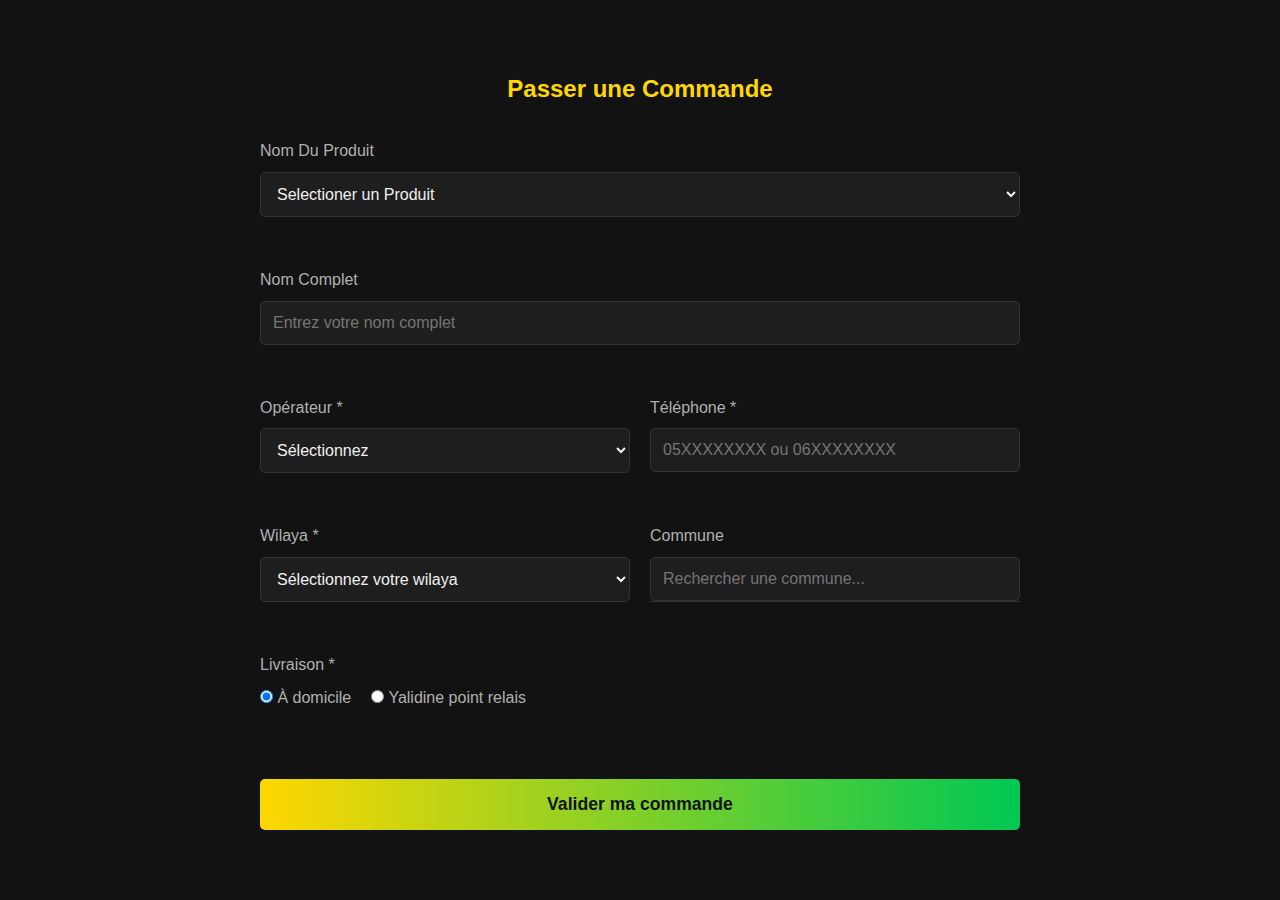
<file: acheter3.html>
<!DOCTYPE html>
<html lang="fr">
<head>
  <meta charset="UTF-8">
  <meta name="viewport" content="width=device-width, initial-scale=1.0">
  <title>Formulaire de Commande - Season-Deals_DZ</title>
  <link rel="stylesheet" href="https://cdnjs.cloudflare.com/ajax/libs/font-awesome/6.4.0/css/all.min.css">
  <style>
    :root {
      --primary: #121212;
      --secondary: #1e1e1e;
      --accent: #00C853;
      --yellow: #FFD700;
      --text: #f0f0f0;
      --gray: #b0b0b0;
      --border: #333;
    }

    * {
      margin: 0;
      padding: 0;
      box-sizing: border-box;
    }

    body {
      font-family: 'Poppins', sans-serif;
      background-color: var(--primary);
      color: var(--text);
      line-height: 1.6;
    }

    .container {
      max-width: 800px;
      margin: 50px auto;
      padding: 20px;
    }

    h2 {
      text-align: center;
      margin-bottom: 30px;
      color: var(--yellow);
    }

    .form-group {
      margin-bottom: 50px;
    }

    label {
      display: block;
      margin-bottom: 8px;
      color: var(--gray);
    }
  

    .form-control {
      width: 100%;
      padding: 12px;
      background-color: var(--secondary);
      border: 1px solid var(--border);
      border-radius: 5px;
      color: var(--text);
      font-size: 1rem;
    }

    .form-control:focus {
      outline: none;
      border-color: var(--accent);
    }

    .form-row {
      display: flex;
      gap: 20px;
      flex-wrap: wrap;
    }

    .form-row .form-group {
      flex: 1;
      min-width: 250px;
    }

    .submit-btn {
      width: 100%;
      padding: 15px;
      background: linear-gradient(90deg, var(--yellow), var(--accent));
      color: var(--primary);
      border: none;
      border-radius: 5px;
      font-size: 1.1rem;
      font-weight: 600;
      cursor: pointer;
      margin-top: 10px;
    }

    .submit-btn:hover {
      transform: translateY(-2px);
      box-shadow: 0 5px 15px rgba(247, 243, 243, 0.3);
    }

    /* Commune Dropdown */
    #commune-search {
      width: 100%;
      padding: 12px;
      background-color: var(--secondary);
      border: 1px solid var(--border);
      border-radius: 5px;
      color: var(--text);
    }

    #commune-dropdown {
      max-height: 200px;
      overflow-y: auto;
      border: 1px solid var(--border);
      border-top: none;
      background-color: var(--secondary);
    }

    .commune-option {
      padding: 10px;
      cursor: pointer;
      color: var(--text);
    }

    .commune-option:hover {
      background-color: #333;
    }
  </style>
</head>
<body>
<form id="myform" action="https://hook.eu2.make.com/s0fln9fki3odgir6rb2myb4okp4mcqwc" method="post">
  <div class="container">
    <h2>Passer une Commande</h2>


     <!--Nom Du Produit-->
   <div class="form-group">
    <label for="Name of Product">Nom Du Produit</label>
          <select name="Name of Product" id="Name of Product" class="form-control"required>
            <option value="">Selectioner un Produit</option>
      <option value=""></option>
      <option value=""></option>
      <option value=""></option>
      <option value=""></option>
      <option value=""></option>
    </select>
   </div>

    <!-- Nom complet -->
    <div class="form-group">
      <label for="fullName">Nom Complet</label>
      <input 
        type="text" 
        id="fullName" 
        name="fullName" 
        class="form-control" 
        placeholder="Entrez votre nom complet" 
        required>
    </div>

    <!-- Opérateur + Téléphone -->
    <div class="form-row">
      <div class="form-group">
        <label for="operator">Opérateur *</label>
        <select 
          id="operator" 
          name="operator" 
          class="form-control" 
          required>
          <option value="">Sélectionnez</option>
          <option value="06">Mobilis</option>
          <option value="07">Djezzy</option>
          <option value="05">Ooredoo</option>
        </select>
      </div>
      <div class="form-group">
        <label for="phone">Téléphone *</label>
        <input 
          type="text" 
          id="phone" 
          name="phone" 
          class="form-control" 
          placeholder="05XXXXXXXX ou 06XXXXXXXX" 
          required>
      </div>
    </div>

    <!-- Wilaya + Commune -->
    <div class="form-row">
      <div class="form-group">
        <label for="wilaya">Wilaya *</label>
        <select 
          id="wilaya" 
          name="wilaya" 
          class="form-control" 
          required>
           <option value="">Sélectionnez votre wilaya</option>
            <option value="1">Adrar</option>
            <option value="2">Chlef</option>
            <option value="3">Laghouat</option>
            <option value="4">Oum El Bouaghi</option>
            <option value="5">Batna</option>
            <option value="6">Béjaïa</option>
            <option value="7">Biskra</option>
            <option value="8">Béchar</option>
            <option value="9">Blida</option>
            <option value="10">Bouira</option>
            <option value="11">Tamanrasset</option>
            <option value="12">Tébessa</option>
            <option value="13">Tlemcen</option>
            <option value="14">Tiaret</option>
            <option value="15">Tizi Ouzou</option>
            <option value="16">Alger</option>
            <option value="17">Djelfa</option>
            <option value="18">Jijel</option>
            <option value="19">Sétif</option>
            <option value="20">Saïda</option>
            <option value="21">Skikda</option>
            <option value="22">Sidi Bel Abbès</option>
            <option value="23">Annaba</option>
            <option value="24">Guelma</option>
            <option value="25">Constantine</option>
            <option value="26">Médéa</option>
            <option value="27">Mostaganem</option>
            <option value="28">M'Sila</option>
            <option value="29">Mascara</option>
            <option value="30">Ouargla</option>
            <option value="31">Oran</option>
            <option value="32">El Bayadh</option>
            <option value="33">Illizi</option>
            <option value="34">Bordj Bou Arréridj</option>
            <option value="35">Boumerdès</option>
            <option value="36">El Tarf</option>
            <option value="37">Tindouf</option>
            <option value="38">Tissemsilt</option>
            <option value="39">El Oued</option>
            <option value="40">Khenchela</option>
            <option value="41">Souk Ahras</option>
            <option value="42">Tipaza</option>
            <option value="43">Mila</option>
            <option value="44">Aïn Defla</option>
            <option value="45">Naâma</option>
            <option value="46">Aïn Témouchent</option>
            <option value="47">Ghardaïa</option>
            <option value="48">Relizane</option>
            <option value="49">Timimoun</option>
            <option value="50">Bordj Badji Mokhtar</option>
            <option value="51">Ouled Djellal</option>
            <option value="52">Béni Abbès</option>
            <option value="53">In Salah</option>
            <option value="54">In Guezzam</option>
            <option value="55">Touggourt</option>
            <option value="56">Djanet</option>
            <option value="57">El M'Ghair</option>
            <option value="58">El Meniaa</option>
        </select>
      </div>

      <div class="form-group">
      
     <label>Commune </label>
          <input 
          type="text" 
          name="commune"
          id="commune-search" 
          class="form-control" 
          placeholder="Rechercher une commune..." disabled>

          <div id="commune-dropdown"></div>

          <input type="hidden" id="commune" required>        
        </div>
      </div>

    <!-- Type de livraison -->
    <div class="form-group">
      <label>Livraison *</label>
      <div style="display: flex; gap: 20px;">
        <label>
          <input type="radio" name="delivery" value="domicile" checked> À domicile
        </label>
        <label>
          <input type="radio" name="delivery" value="yalidine"> Yalidine point relais
        </label>
      </div>
    </div>

    <!-- Bouton de soumission -->
    <button type="submit" class="submit-btn">Valider ma commande</button>
  </div>
</form>
  <script>
    // ✅ Communes officielles (sans doublons)
    const wilayaToCommunes = {
      "1": ["Adrar", "Aoulef", "Charouine", "Fenoughil", "In Zghmir", "Ksar Kaddour", "Reggane", "Sali", "T'Sabit", "Timimoun", "Tinerkouk",
       "Zaouiet Kounta"],

      "2": ["Chlef", "Abou El Hassan", "Aïn Merane", "Aïn Tinnouka", "Beni Haoua", "Beni Rached", "Bouzeghaia", "Breira", "El Karimia",
       "El Marsa", "El Menaouer", "Oued Fodda", "Oum Drou", "Tenes"],

      "3": ["Laghouat", "Ain Madhi", "Ain Sidi Ali", "Beidha Bordj", "Benghazi", "Hadj Mechri", "Ksar El Hirane", "Makhareg Boualem",
       "Mihoub", "Oued Morra", "Sidi Makhlouf"],

      "4": ["Oum El Bouaghi", "Ain Beida", "Ainmlila", "Behir Chergui", "El Amiria", "El Belala", "El Djazia", "El Fedjoudj", "El Harmilia",
       "El Kouh", "Fkirina", "Hanchir Toumghani", "Ksar Sbahi", "Meskiana", "Ouled Gacem", "Ouled Hamla", "Ouled Zouai", "Rahia", "Sigus",
        "Souk Naamane", "Zorg"],

      "6": ["Béjaïa", "Amizour", "Aokas", "Barbacha", "Beni Djellil", "Beni Ksila", "Beni-Mallikeche", "Bouhamza", "Boukhelifa",
       "Boussif Ouled Askeur", "Chelata", "Chemini", "Darguina", "Draâ El Mizan", "El Kseur", "Fenaia Il Maten", "Feraoun", "Ighil Ali",
        "Ighram", "Kendira", "Kherrata", "Leflaye", "M'cisna", "Melbou", "Oued Ghir", "Ouzellaguen", "Semaoun", "Sidi Ayad",
         "Souk El Thenine", "Taskriout", "Tazmalt", "Tibane", "Tichy", "Tifra", "Timezrit", "Tinebdar", "Tizi N'berber", "Toudja"],
  
      "5": ["Batna", "Ain Djasser", "Ain Touta", "Arris", "Barika", "Bouzina", "Chemora", "Djerma", "Djezzar", "El Madher", "Fesdis",
       "Foum Toub", "Ghassira", "Gosbat", "Guigba", "Hidoussa", "Ichmoul", "Inoughissen", "Kimmel", "Ksar Bellezma", "Lemcene", "M Doukal",
        "Maafa", "Menaa", "Merouana", "N Gaous", "Oued Chaaba", "Oued El Ma", "Ouled Ammar", "Ouled Aouf", "Ouled Fadel", "Ouled Selam",
         "Ouled Si Slimane", "Ouyoun El Assafir", "Ras El Aioun", "Rogassa", "Sefiane", "Seriana", "T Kout", "Tazoult", "Teniet El Abed",
          "Tigharghar", "Tigherghar", "Tilatou", "Zanat El Beida"],

      "7": ["Biskra", "Bordj Ben Azzouz", "Chetma", "Djelfa", "El Kantara", "El Oued", "El Guerrara", "El Merdja", "Ez Zaouia", "Faidja",
       "Foughala", "Hassi Ben Okba", "Lichana", "Lioua", "Mekhadma", "Mezraoua", "Oued El Abtal", "Ouled Djilali", "Ouled Djebed",
        "Ouled Rahma", "Ouled Sidi Brahim", "Ouled Touil", "Sidi Khaled", "Sidi Okba", "Sidi Slimane", "Tolga", "Touggourt",
         "Zeribet El Oued"],

          "8": ["Béchar", "Abadla", "Beni Abbes", "Beni Ikhlef", "Beni Ounif", "Boukais", "Boualem", "Boukaïs", "Djanet", "El Ouata",
       "El Abiodh Sidi Cheikh", "Erg Ferradj", "Igli", "Kénadsa", "Lahmar", "Meridja", "Mogheul", "Oum El Assel", "Tabelbala", "Taghit",
        "Tindouf", "Timoudi"],
         
         
      "9": ["Blida", "Boufarik", "Soumaa", "Mouzaia", "Satte", "Bouinan", "Benkhelil", "Beni Mered", "Ouled Slama"
      , "Oued Djer", "Ouled Yaich", "Chiffa", "Hammam Melouane", "Beni Tamou", "Bouarfa", "Meftah", "Sidi Moussa",
       "El Affroun", "Chrea", "Djebabra", "Bouhlou", "Oued Alleug", "Ouled Mimoun", "Larbaa"],

      "10": ["Bouira", "El Asnam", "Guerrouaou", "Souk El Khemis", "Kadiria", "Hanifia", "Dirah", "Ait Laaziz", "Taghzout", "Raouraoua",
       "Mezdour", "Haizer", "Lakhdaria", "Maala", "El Hachimia", "Aomar", "Ain El Hadjar", "Djebahia", "Aghbalou", "Taguedit", "Ain Turk",
        "Saharidj", "Dechmia", "Ridane", "Bechloul", "Bordj Oukhriss", "El Adjiba", "El Hakimia", "El Khebouzia", "Hadjera Zerga", 
        "Ath Mansour", "El Mokrani", "Oued El Berdi"],

       "11": [
    "Tamanrasset", "Abalessa", "In Ghar", "In Guezzam", "Idles", "Tinzaouatine", 
    "Tazrouk", "Tin Zaouatine", "In Salah", "In Amguel", "Foggaret Ezzaouia" ],

       "12": [
    "Tébessa", "Bir El Ater", "Cheria", "Stah Guentis", "El Aouinet", "Lahouidjbet", 
    "Safsaf El Ouesra", "Hammamet", "Negrine", "Bir El Mokadem", "El Kouif", "Morsott", 
    "El Ogla", "Bekkaria", "Boukhadra", "Ouenza", "El Ma El Biodh", "Oum Ali", "Thlidjene", 
    "Ain Zerga", "El Meridj", "Boulhaf Dyr", "Bedjene", "El Mazeraa", "Ferkane"],

       "13": [
    "Tlemcen", "Beni Mester", "Ain Tallout", "Remchi", "El Fehoul", "Sabra", "Ghazaouet", 
    "Souani", "Djebala", "El Gor", "Oued Chouly", "Ain Fezza", "Ouled Mimoun", "Amieur", 
    "Ain Youcef", "Zenata", "Beni Snous", "Bab El Assa", "Dar Yaghmouracene", "Fellaoucene", 
    "Azails", "Sebbaa Chioukh", "Terny Beni Hediel", "Bensekrane", "Ain Nehala", "Hennaya", 
    "Maghnia", "Hammam Boughrara", "Souahlia", "Msirda Fouaga", "Ain Fetah", "El Aricha", 
    "Beni Khellad", "Nedroma", "Sidi Abdelli", "Sebdou", "Beni Ouarsous", "Sidi Medjahed", 
    "Beni Boussaid", "Marsa Ben Mhidi", "Nouicer", "Sidi Samra", "Foum Toub", "Chetouane",],

       "14": [
    "Tiaret", "Medroussa", "Ain Bouchekif", "Ain Deheb", "Sidi Ali Mellal", "Ain El Hadid", 
    "Ain Zarit", "Ain Kermes", "Bougara", "Chehaima", "Djebilet Rosfa", "Djillali Ben Amar", 
    "Faidja", "Guertoufa", "Hamadia", "Ksar Chellala", "Madna", "Mahdia", "Mechraa Safa", 
    "Medrissa", "Meghila", "Mellakou", "Naima", "Ouled Djerad", "Ouled Mimoun", "Rahouia", 
    "Rechaiga", "Sebt", "Serghine", "Si Abdelghani", "Sidi Abderrahmane", "Sidi Bakhti", 
    "Sidi Hosni", "Sougueur", "Takhemaret", "Tidda", "Tousnina", "Zmalet El Emir Abdelkader"
  ],

     
    "15": ["Tizi Ouzou", "Ain El Hammam", "Akbil", "Ait Aissa Mimoun", "Ait Bouaddou", "Ait Chafaa", "Ait Mahmoud", "Ait Yahia", "Boghni",
       "Bounouh", "Djebel Aissa", "Freha", "Illoula Oumalou", "Irdjen", "Larbaâ Nath Irathen", "Maatka", "Makouda", "Mechtras", "Ouaguenoun",
        "Ouled Aissa", "Rahassa", "Souamaa", "Tamda", "Tigzirt", "Timizart", "Tizi Ghenif", "Tizi Rached", "Zekri"],
                
      "16": ["Alger", "Bab Ezzouar", "Baraki", "Bir El Djir", "Hussein Dey", "Sidi M'Hamed", "El Madania", "Bologhine", "Casbah", 
      "Oued Koriche", "Bir Mourad Rais", "El Biar", "Bouzareah", "Birkhadem", "El Harrach", "Oued Smar", "Bordj El Kiffan", "Ben Aknoun",
      "Dar El Beida", "Cheraga", "Ouled Fayet", "El Achour", "Draria", "Douera", "Bir Touta", "Rouiba", "Kouba", "Bachedjerah", "Hydra",
       "Mohammadia", "Bordj El Bahri", "Marsa", "Saoula", "Staoueli", "Zeralda", "Rahmania", "Souidania", "Hammedi", "Khracia", "Sidi Moussa",
        "Ain Taya", "Bordj Menai", "Tassala El Merdja", "Ouled Chebel", "Sidi Ahmed", "El Hammamet", "Rais Hamidou", "Dely Ibrahim",
         "Bourouba", "Khraissia", "El Magharia", "Beni Messous", "Les Eucalyptus", "Birtouta", "Tassift", "Ouled Yahia Khadrouch",
          "Sidi Merouane", "Khemis El Khechna", "Reghaia", "Ain Benian"],

      "17": ["Djelfa", "Ain Chouhada", "Ain Fekka", "Amourah", "Birine", "Charef", "Dar Chioukh", "El Idrissia", "Faidh El Botma",
       "Guettara", "Hassi Bahbah", "Hassi El Euch", "khemiss El Djadid", "Messaad", "Moudjebara", "Sed Rahal", "Selmana", "Sidi Baizid", 
       "Tadmit","Tessala El Merdja", "Zaccar", "Ain Maabed", "Ain Oussera", "Beni Yacoub", "Boussaada", "El Guedid", "El Khemis", 
       "Hassi El Ghella","Messaoud Boudjeriou", "Ouled Addouane", "Ouled Sidi Brahim", "Sidi Ladjel", "Tadjenanet","El Oued"],

      "18": ["Jijel", "El Aouana", "Djimla", "Erraguene", "El Milia", "Kaous", "Settara", "Taher", "Texenna", "Ziama Mansouriah",
       "Chekfa", "El Ancer", "El Kennar Nouchfi", "El M'naouer", "Ouled Yahia Khadrouch", "Sidi Abdelaziz", "Sidi Maârouf", "Taza", "Bordj Taher",
        "Cheraia", "El Ouldja", "Selma Benziada", "Sidi Daho", "Souk El Tenine"],

      "19": ["Sétif", "Ain Arnat", "Ain Azel", "Ain El Kebira", "Amoucha", "Babor", "Bazer Sakhra", "Bir El Arch", "Bouandas", "Bousselam",
       "Djemila", "El Eulma", "Guellal", "Guenzet", "Hammam Guergour", "Hammam Soukhna", "Maoklane", "Menaa", "Mezloug", "Ouled Sabor", "Rasfa",
        "Salah Bey", "Serdj El Ghoul", "Talaifacene", "Tizi N'Bechar", "Ain Lahdjar", "Beni Fouda", "Beni Hocine", "Beni Ourtilane",
         "Bir Haddada", "Bougaa", "El Ouldja", "Guelta Zerka", "Harbil", "Ksar El Abtal", "Maaouia", "Meftah", "Oued El Barad",
          "Salah Bey", "Salahida", "Tizi Ghenif"],

      "20": ["Saïda", "Ain El Hadjar", "Ain Sekhouna", "Doui Thabet", "El Hassasna", "Hounet", "Maamora", "Moulay Larbi", "Ouled Brahim",
       "Ouled Khaled", "Ouled Mimoun", "Sidi Ahmed", "Sidi Boubekeur", "Sidi Hamadouche", "Tircine", "Youb"],

      "21": ["Skikda", "Ain Kechra", "Azzaba", "Bekkouche Lakhdar", "Ben Azzouz", "Collo", "El Hadaik", "El Harrouch", "Emdjez Edchich",
       "Es Sebt", "Filfila", "Hamadi Krouma", "Kerkera", "Oum Toub", "Oued Z'hor", "Ramdane Djamel", "Salah Bouchaour", "Skikda", "Tamalous",
        "Zitouna", "Ain Zouit", "Cheraia", "El Ghedir", "Kheneg Mayoum", "Ouled Attia"],

      "22": ["Sidi Bel Abbès", "Ain Thrid", "Amarnas", "Boudjebaa El Bordj", "Branis", "Chettouane Belaila", "Djouab", "El Haoudane",
       "Hassi Dahou", "Hassi Zahana", "Labiod Medjadja", "Makedra", "Marhoum", "Moulay Slissen", "Mostefa Ben Brahim", "Nedroma", "Oued Sebaa",
        "Oued Sefioun", "Ras El Ma", "Sfisef", "Sidi Ali Benyoub", "Sidi Ali Mellal", "Sidi Bel Abbès", "Sidi Brahim", "Sidi Hamadouche", "Sidi Lahcene", "Sidi Yacoub", "Tabia", "Tafissour",
         "Tilmouni", "Tissemsilt", "Zerouala"],

      "23": ["Annaba", "Ain El Berda", "Ain Kermes", "Berrahal", "Chetaïbi", "El Hadjar", "El Bouni", "Eulma", "Seraïdi", "Cheurfa",
       "El Tarf", "Oued El Aneb", "Ramdane Djamel", "Sidi Amar", "Sidi Salem", "Treat"],  

      "24": ["Guelma", "Aïn Makhlouf", "Aïn Reggada", "Bou Hachana", "Dahouara", "Djeballah Khemissi", "Hammam Debagh", "Hammam N'Bails",
       "Héliopolis", "Houari Boumediene", "Khezaras", "Medjez Amar", "M'daourouch", "Oued Zenati", "Ras El Agba", "Roknia", "Tamlouka", "Tebessa", "Bouchegouf",
        "Nechmaya", "Aïn Fekka", "Beni Mezline", "Bordj Sabath", "Guelaat Bou Sbaa", "Hammam Soukhna"],

      "25": ["Constantine", "El Khroub", "Aïn Abid", "Zighoud Youcef", "Didouche Mourad", "Ibn Ziad", "Hamma Bouziane", "Beni Hamidane", 
           "Ouled Rahmoune", "Sidi Mabrouk", "Ali Mendjeli", "Boudouaou El Bahri", "Beni Smiel", "Boussouf", "Djemila", "El Rassas", "Hamma", "Messaoud Boudjeriou",
            "Ouled Rahmoune", "Zighoud Youcef", "Ain Smara", "Beni Hamidane", "Didouche Mourad", "El Khroub", "Hamma Bouziane", "Ibn Ziad",
             "Messaoud Boudjeriou", "Ouled Rahmoune", "Ras El Hamra", "Zighoud Youcef"],

      "26": ["Médéa", "Ain Boucif", "Ain Ouksir", "Aziz", "Berrouaghia", "Bir Ben Laabed", "Chahbounia", "Chellalet El Adhaoura",
       "Derrag", "Djouab", "El Azizia", "El Omaria", "Guerrouaou", "Ksar El Boukhari", "Médéa", "Mezerana", "Mihoub", "Ouzera", "Ouamri", "Sidi Naamane",
        "Sidi Zahar", "Tablat", "Tamesguida", "Tizi Mahdi", "Tlatet Eddouairi", "Zoubiria", "Ain Boucif", "Ain Ouksir", "Aziz",
         "Berrouaghia", "Bir Ben Laabed", "Chahbounia", "Chellalet El Adhaoura"],

      "27": ["Mostaganem", "Ain Nouissy", "Ain Sidi Cherif", "Ain Tedles", "Bouguirat", "Hassi Mameche", "Kheir Eddine", "Mansourah",
       "Mesra", "Mostaganem", "Nekmaria", "Oued Sly", "Safsaf", "Sayada", "Sidi Ali", "Sidi Belattar", "Sidi Lakhdar", "Sirat", "Souaflia", "Tazgait",
        "Ain Tedles", "Bouguirat", "Hassi Mameche", "Kheir Eddine", "", "Mesra", ""],

      "28": ["M'Sila", "Ain El Hadjel", "Ain Errich", "Ben Srour", "Berhoum", "Bousselam", "Chellal", "El Hamel", "Hammam Dhalaa",
       "Khoubana", "M'Sila", "Maadid", "Magra", "Medjedel", "Ouled Derradj", "Ouled Sidi Brahim", "Sidi Aissa", "Sidi Ameur", "Sidi Hadjeres",
        "Sidi M'Hamed", "Tamsa", "Tiaret", "Ain El Hadjel", "Ain Errich", "Ben Srour", "Berhoum", "Bousselam"],

      "29": ["Mascara", "Ain Fekan", "Ain Ferah", "Bouhanifia", "El Bordj", "Ghriss", "Hacine", "Khalouia", "Makdha", "Mascara",
       "Matemore", "Mekhadma", "Oggaz", "Ouled Attia", "Oued Taria", "Sig", "Tighenif", "Zahana", "Ain Fekan", "Ain Ferah", "Bouhanifia",
        "El Bordj", "Ghriss", "Hacine"],

      "30": ["Ouargla", "Ain Beida", "Ain El Ibel", "Hassi Messaoud", "Megarine", "N'goussa", "Rouissat", "Sidi Khouiled", "Taibet",
       "Temacine", "Touggourt", "Tamacine", "Ain El Ibel", "Hassi Messaoud", "Megarine", "N'goussa", "Rouissat", "Sidi Khouiled"],

      "31": ["Oran", "Aïn El Turk",  "Bir El Djir",
       "Hassi Bounif", "El Kerma", "El Braya", "El Hamri", "Misserghin", "Sidi Chami", "Sidi El Houari", "Tafraoui", "Aïn El Turk",
        "Arzew", "Mers El Kébir", "Es Senia", "Boutlelis", "Bousfer", "Gdyel", "Oued Tlelat", ],
 
      "32": ["El Bayadh", "Boualem", "Bougtoub", "Brezina", "Chellala", "El Abiodh Sidi Cheikh", "El Bnoud", "Kef El Ahmar", "Kraimor",
       "M'Chouneche", "Moulay Slissen", "Ouled Khlifa", "Rogassa", "Sidi Ameur", "Stitten", "Tousmouline", "El Bayadh", "Boualem", "Bougtoub",
        "Brezina", "Chellala"],

      "33": ["Illizi", "Bordj Omar Driss", "Debdeb", "In Amenas", "Illizi", "Bordj Omar Driss", "Debdeb", "In Amenas"],

      "34": ["Bordj Bou Arréridj", "Ain Taghrout", "Belimour", "Ben Daoud", "Bir Kasdali", "Bordj Ghedir", "Bordj Zemmoura", "Djaafra",
       "El Hamadia", "El Main", "El M'hir", "Ghailasa", "Khelil", "Lardjem", "Mansoura", "Medjana", "Ouled Sidi Brahim", "Rabta",
        "Sidi Embarek", "Taglait", "Tassamert", "Teniet En Nasr", "Tixter", "Zemmoura"],

      "35": ["Boumerdès", "Baghlia", "Bordj Menaiel", "Boudouaou", "Boudouaou El Bahri", "Bouzegza Keddara", "Dellys", "Isser",
       "Khemis El Khechna", "Naciria", "Ouled Aissa", "Ouled Hedadj", "Si Mustapha", "Tidjelabine", "Thenia", "Timezrit", "Zemmouri",
        "Bordj Menaiel", "Boudouaou", "Boudouaou El Bahri", "Bouzegza Keddara", "Dellys"],

      "36": ["El Tarf", "Ain El Assel", "Berrihane", "Bouhadjar", "Bouteldja", "Dréan", "El Kala", "El Tarf", "Hammam Beni Salah",
       "Lac des Oiseaux", "Oued Zitoun", "Raml Soukna", "Zitouna"],

      "37": ["Tindouf", "Oum El Assel", "Tindouf", "Oum El Assel"],

      "38": ["Tissemsilt", "Ain Bouyahia", "Ain El Hadid", "Bordj Bou Naama", "Khemisti", "Lardjem", "Melaab", "Ouled Bessem",
       "Sidi Abed", "Sidi Boutouchent", "Tissemsilt", "Ain Bouyahia", "Ain El Hadid", "Bordj Bou Naama"],

      "39": ["El Oued", "Ain Beida", "Ain Cheikh", "Beni Guecha", "Debila", "Douar El Ma", "El Ogla", "Guemar", "Hassi Khelifa",
       "Magrane", "Mih Ouansa", "Nakhla", "Oued El Alenda", "Oued Souf", "Righa", "Robbah", "Taghzout", "Taibet", "Taleb Larbi",
        "Trifaoui", "El Oued", "Ain Beida", "Ain Cheikh", "Beni Guecha"],

      "40": ["Khenchela", "Ain Touila", "Babar", "Bouhmama", "Chelia", "Djellal", "El Hamma", "El Mahmal", "Ensigha", "Kais",
       "Khenchela", "M'Sara", "Ouled Rechache", "Remila", "Tamza", "Yabous", "Zanata"],

      "41": ["Souk Ahras", "Ain Zana", "Bir Bouhouche", "Drea", "El Ogla", "Haddada", "M'daourouch", "Merahna", "Ouled Driss",
       "Oum El Adhaim", "Ragouba", "Sedrata", "Sidi Fredj", "Souk Ahras", "Taoura", "Tiffech", "Zaarouria"],

      "42": ["Tipaza", "Aghbalou", "Ain Tagourait", "Attatba", "Beni Milleuk", "Bou Ismail", "Cherchell", "Damous", "Djoufi",
       "Fouka", "Gouraya", "Hadjeret Ennous", "Kolea", "Larhat", "Menaceur", "Messelmoun", "Nador", "Sidi Amar", "Sidi Ghiles", "Sidi Rached", "Tipaza",
        "Aghbalou", "Ain Tagourait", "Attatba"],

      "43": ["Mila", "Ain Beida Harriche", "Amira Arres", "Beni Dergoun", "Bouhatem", "Chelghoum Laid", "Djerissa", "El Mechira",
       "Grarem Gouga", "Hamala", "Mila", "Oued Athmania", "Rouached", "Sidi Merouane", "Tassadane Haddada", "Teleghma", "Yahia Beniguecha"],

      "44": ["Aïn Defla", "Aïn Lechiakh", "Aïn Soltane", "Bathia", "Bordj Emir Abdelkader", "Boumedfaa", "Djelida", "El Abadia",
       "El Amra", "El Attaf", "Hadjout", "Khemis Miliana", "Mekhatria", "Miliana", "Oued Chorfa", "Rouina", "Sidi Lakhdar", "Tacheta Zougagha",
        "Tiaret", "Aïn Defla", "Aïn Lechiakh", "Aïn Soltane"],

          "45": ["Naama","Ain Safra","Mechria","Tiout","Sfissifa","Moghrar","Assela","Djeniane Bourzeg","Ain Ben Khelil","Kasdir","El Biod",       
      ],

      "46":["Sidi Boumediene","Aïn Temouchent","Chaabat El Ham","Ain Khehel","Hammmam Bouhdjer","Bouzedjar","Aghlal","Terga","Ain El Arbaa",
      "Tamzoura","Chentouf","Sidi Ben Adda","El Maleh","Ouled Boudjemaa","Ain Tolba","El Amria","Hassi El Ghalla","Beni Saf","Sidi Safi",
      "Oulhaca","Sidi Ouriache","Emir Abdelakader","El Messaid",
      ],

      "47":["Ghardaïa","Dhayed Bendahoua","Berriane","Metilili","El Gherara","El Atteuf","Zelfana","Sebseb","Bounoura","Mansoura"],

      "48":[

      ],

      "49":[
        "Charouine","Ksar Keddour","Timimoun","Ouled Said","Tinerkouk","Metarfa","Aougrout","Talmine"
      ],

      "50":[],

      "51":["Doucen","Ras El Miad","Ouled Djellal",],

      "52":["Ouled Khoudir","Timoudi","Beni Abbes","Beni Ikhlef","Igli","Tabelbala","El Ouata","Kerzaz","Ksabi","Tamtert",],

      "53":["Ain Saleh","Ain Ghar","Foggaret Azzaouia"],

      "54":[],

      "55":["Tougourt","Blidet Amor","Tebesbest","Nezla","Zaouia El Abidia","El Hadjira","Taibet","Temacine","Benaceur","Mnaguer","Megarine"
      ,"El Alia","Sidi Slimane"],
    
      "56":[],

      "57":["Still","Mrara","Sidi Khelil","Tenedla","El M'Ghair","Djamaa","Oum Touyour","Sidi Amrane"],
     
      "58":["El Menia","Hassi Fhel","Hassi Gara"],  

    };

    // 🔢 Gestion du numéro de téléphone
    document.getElementById('operator').addEventListener('change', function () {
      const phoneInput = document.getElementById('phone');
      phoneInput.value = this.value; // Met le préfixe automatiquement
    });

    document.getElementById('phone').addEventListener('input', function (e) {
      let value = e.target.value.replace(/\D/g, ''); // Garde que les chiffres
      const operatorSelect = document.getElementById('operator');
      const operatorPrefix = operatorSelect.value;

      if (!operatorPrefix) {
        alert('Veuillez d’abord sélectionner un opérateur');
        e.target.value = '';
        return;
      }

      // Force le préfixe de l'opérateur
      if (!value.startsWith(operatorPrefix)) {
        value = operatorPrefix + value.replace(new RegExp('^' + operatorPrefix), '');
      }

      // Limite à 10 chiffres
      value = value.slice(0, 10);

      e.target.value = value;
    });

    // 🌍 Chargement des communes (recherche dynamique)
    document.getElementById('wilaya').addEventListener('change', function () {
      const wilayaCode = this.value;
      const searchInput = document.getElementById('commune-search');
      const dropdown = document.getElementById('commune-dropdown');
      const hiddenCommune = document.getElementById('commune');

      // Réinitialiser
      searchInput.disabled = !wilayaCode;
      searchInput.value = '';
      dropdown.innerHTML = '';
      hiddenCommune.value = '';

      if (!wilayaCode || !wilayaToCommunes[wilayaCode]) return;

      const communes = wilayaToCommunes[wilayaCode];

      // Fonction pour afficher les communes filtrées
      function renderCommunes(filter = '') {
        dropdown.innerHTML = '';
        const filtered = communes.filter(c => c.toLowerCase().includes(filter.toLowerCase()));
        filtered.forEach(commune => {
          const div = document.createElement('div');
          div.className = 'commune-option';
          div.textContent = commune;
          div.onclick = () => {
            searchInput.value = commune;
            hiddenCommune.value = commune;
            dropdown.innerHTML = '';
          };
          dropdown.appendChild(div);
        });
      }

      // Recherche en temps réel
      searchInput.addEventListener('input', e => renderCommunes(e.target.value));
      renderCommunes(); // Afficher toutes au début
    });

    // ✅ Validation finale du formulaire
    document.getElementById('orderForm').addEventListener('submit', function (e) {
      e.preventDefault();

      const fullName = document.getElementById('fullName').value.trim();
      const operator = document.getElementById('operator').value;
      const phone = document.getElementById('phone').value;
      const wilaya = document.getElementById('wilaya').value;
      const commune = document.getElementById('commune').value;
      const delivery = document.querySelector('input[name="delivery"]:checked').value;

      if (!fullName || !operator || !phone || !wilaya || !commune) {
        alert('Veuillez remplir tous les champs.');
        return;
      }

      if (!phone.startsWith(operator)) {
        alert(`Le numéro doit commencer par ${operator} pour ${document.getElementById('operator').options[document.getElementById('operator').selectedIndex].text}`);
        return;
      }

      if (phone.length !== 10) {
        alert('Le numéro doit contenir exactement 10 chiffres.');
        return;
      }

      alert(`Commande validée !\nNom: ${fullName}\nTéléphone: ${phone}\nOpérateur: ${document.getElementById('operator').options[document.getElementById('operator').selectedIndex].text}\nWilaya: ${document.getElementById('wilaya').options[document.getElementById('wilaya').selectedIndex].text}\nCommune: ${commune}\nLivraison: ${delivery === 'domicile' ? 'À domicile' : 'Yalidine'}`);
      this.reset();
      document.getElementById('commune-search').disabled = true;
      document.getElementById('commune-dropdown').innerHTML = '';
      document.getElementById('commune').value = '';
    });
  </script>
</body>
</html>
</file>
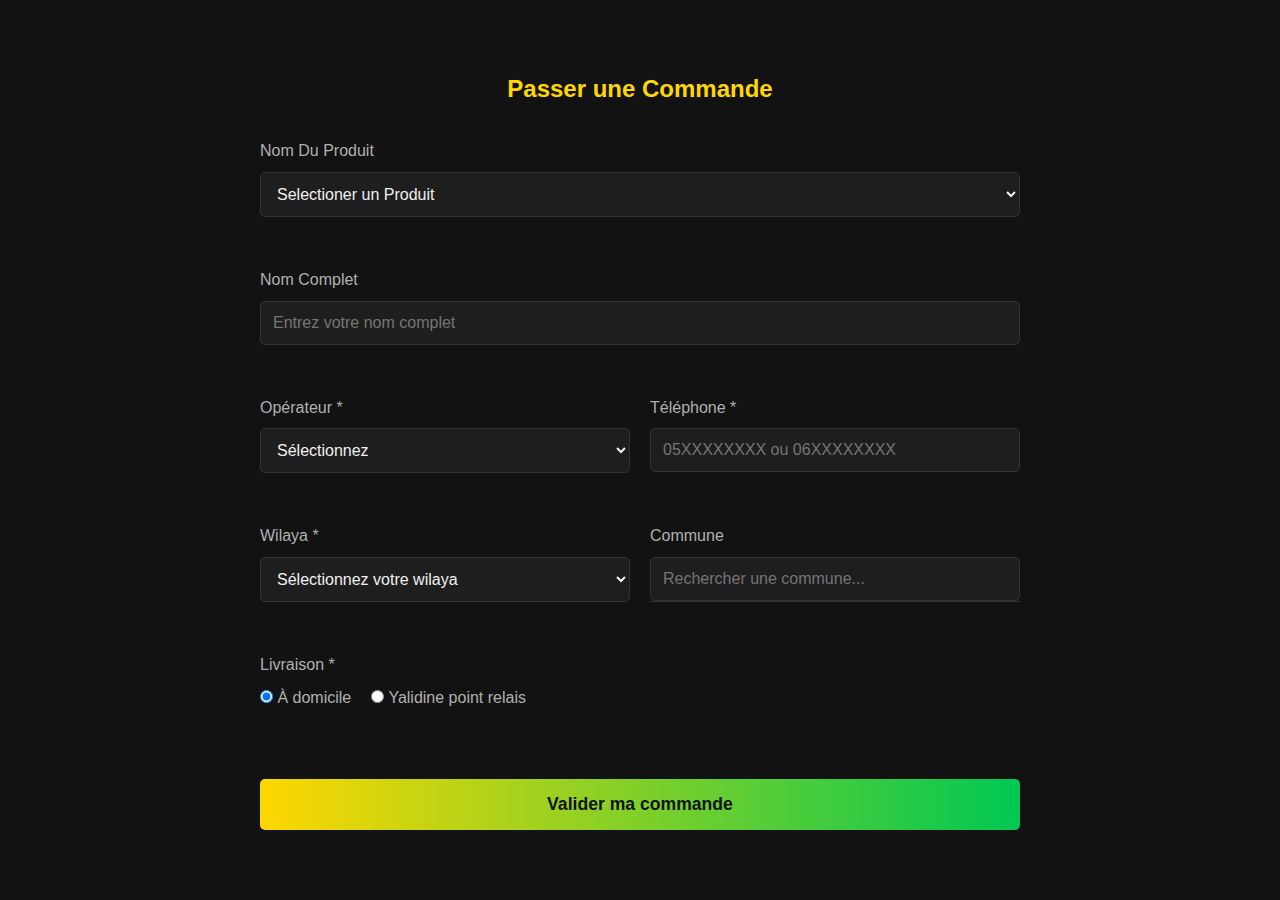
<file: acheter4.html>
<!DOCTYPE html>
<html lang="fr">
<head>
  <meta charset="UTF-8">
  <meta name="viewport" content="width=device-width, initial-scale=1.0">
  <title>Formulaire de Commande - Season-Deals_DZ</title>
  <link rel="stylesheet" href="https://cdnjs.cloudflare.com/ajax/libs/font-awesome/6.4.0/css/all.min.css">
  <style>
    :root {
      --primary: #121212;
      --secondary: #1e1e1e;
      --accent: #00C853;
      --yellow: #FFD700;
      --text: #f0f0f0;
      --gray: #b0b0b0;
      --border: #333;
    }

    * {
      margin: 0;
      padding: 0;
      box-sizing: border-box;
    }

    body {
      font-family: 'Poppins', sans-serif;
      background-color: var(--primary);
      color: var(--text);
      line-height: 1.6;
    }

    .container {
      max-width: 800px;
      margin: 50px auto;
      padding: 20px;
    }

    h2 {
      text-align: center;
      margin-bottom: 30px;
      color: var(--yellow);
    }

    .form-group {
      margin-bottom: 50px;
    }

    label {
      display: block;
      margin-bottom: 8px;
      color: var(--gray);
    }

    .form-control {
      width: 100%;
      padding: 12px;
      background-color: var(--secondary);
      border: 1px solid var(--border);
      border-radius: 5px;
      color: var(--text);
      font-size: 1rem;
    }

    

    .form-control:focus {
      outline: none;
      border-color: var(--accent);
    }

    .form-row {
      display: flex;
      gap: 20px;
      flex-wrap: wrap;
    }

    .form-row .form-group {
      flex: 1;
      min-width: 250px;
    }

    .submit-btn {
      width: 100%;
      padding: 15px;
      background: linear-gradient(90deg, var(--yellow), var(--accent));
      color: var(--primary);
      border: none;
      border-radius: 5px;
      font-size: 1.1rem;
      font-weight: 600;
      cursor: pointer;
      margin-top: 10px;
    }

    .submit-btn:hover {
      transform: translateY(-2px);
      box-shadow: 0 5px 15px rgba(247, 243, 243, 0.3);
    }

    /* Commune Dropdown */
    #commune-search {
      width: 100%;
      padding: 12px;
      background-color: var(--secondary);
      border: 1px solid var(--border);
      border-radius: 5px;
      color: var(--text);
    }

    #commune-dropdown {
      max-height: 200px;
      overflow-y: auto;
      border: 1px solid var(--border);
      border-top: none;
      background-color: var(--secondary);
    }

    .commune-option {
      padding: 10px;
      cursor: pointer;
      color: var(--text);
    }

    .commune-option:hover {
      background-color: #333;
    }
  </style>
</head>
<body>
<form id="myform" action="https://hook.eu2.make.com/s0fln9fki3odgir6rb2myb4okp4mcqwc" method="post">
  <div class="container">
    <h2>Passer une Commande</h2>


     <!--Nom Du Produit-->
   <div class="form-group">
    <label for="Name of Product">Nom Du Produit</label>
          <select name="Name of Product" id="Name of Product" class="form-control"required >
            <option value="">Selectioner un Produit</option>
      <option value=""></option>
      <option value=""></option>
      <option value=""></option>
      <option value=""></option>
      <option value=""></option>
    </select>
   </div>

    <!-- Nom complet -->
    <div class="form-group">
      <label for="fullName">Nom Complet</label>
      <input 
        type="text" 
        id="fullName" 
        name="fullName" 
        class="form-control" 
        placeholder="Entrez votre nom complet" 
        required>
    </div>

    <!-- Opérateur + Téléphone -->
    <div class="form-row">
      <div class="form-group">
        <label for="operator">Opérateur *</label>
        <select 
          id="operator" 
          name="operator" 
          class="form-control" 
          required>
          <option value="">Sélectionnez</option>
          <option value="06">Mobilis</option>
          <option value="07">Djezzy</option>
          <option value="05">Ooredoo</option>
        </select>
      </div>
      <div class="form-group">
        <label for="phone">Téléphone *</label>
        <input 
          type="text" 
          id="phone" 
          name="phone" 
          class="form-control" 
          placeholder="05XXXXXXXX ou 06XXXXXXXX" 
          required>
      </div>
    </div>

    <!-- Wilaya + Commune -->
    <div class="form-row">
      <div class="form-group">
        <label for="wilaya">Wilaya *</label>
        <select 
          id="wilaya" 
          name="wilaya" 
          class="form-control" 
          required>
           <option value="">Sélectionnez votre wilaya</option>
            <option value="1">Adrar</option>
            <option value="2">Chlef</option>
            <option value="3">Laghouat</option>
            <option value="4">Oum El Bouaghi</option>
            <option value="5">Batna</option>
            <option value="6">Béjaïa</option>
            <option value="7">Biskra</option>
            <option value="8">Béchar</option>
            <option value="9">Blida</option>
            <option value="10">Bouira</option>
            <option value="11">Tamanrasset</option>
            <option value="12">Tébessa</option>
            <option value="13">Tlemcen</option>
            <option value="14">Tiaret</option>
            <option value="15">Tizi Ouzou</option>
            <option value="16">Alger</option>
            <option value="17">Djelfa</option>
            <option value="18">Jijel</option>
            <option value="19">Sétif</option>
            <option value="20">Saïda</option>
            <option value="21">Skikda</option>
            <option value="22">Sidi Bel Abbès</option>
            <option value="23">Annaba</option>
            <option value="24">Guelma</option>
            <option value="25">Constantine</option>
            <option value="26">Médéa</option>
            <option value="27">Mostaganem</option>
            <option value="28">M'Sila</option>
            <option value="29">Mascara</option>
            <option value="30">Ouargla</option>
            <option value="31">Oran</option>
            <option value="32">El Bayadh</option>
            <option value="33">Illizi</option>
            <option value="34">Bordj Bou Arréridj</option>
            <option value="35">Boumerdès</option>
            <option value="36">El Tarf</option>
            <option value="37">Tindouf</option>
            <option value="38">Tissemsilt</option>
            <option value="39">El Oued</option>
            <option value="40">Khenchela</option>
            <option value="41">Souk Ahras</option>
            <option value="42">Tipaza</option>
            <option value="43">Mila</option>
            <option value="44">Aïn Defla</option>
            <option value="45">Naâma</option>
            <option value="46">Aïn Témouchent</option>
            <option value="47">Ghardaïa</option>
            <option value="48">Relizane</option>
            <option value="49">Timimoun</option>
            <option value="50">Bordj Badji Mokhtar</option>
            <option value="51">Ouled Djellal</option>
            <option value="52">Béni Abbès</option>
            <option value="53">In Salah</option>
            <option value="54">In Guezzam</option>
            <option value="55">Touggourt</option>
            <option value="56">Djanet</option>
            <option value="57">El M'Ghair</option>
            <option value="58">El Meniaa</option>
        </select>
      </div>

         <div class="form-group">
          <label>Commune </label>
          <input 
          type="text" 
          name="commune"
          id="commune-search" 
          class="form-control" 
          placeholder="Rechercher une commune..." disabled>

          <div id="commune-dropdown"></div>

          <input type="hidden" id="commune" required>
        </div>
      </div>

    <!-- Type de livraison -->
    <div class="form-group">
      <label>Livraison *</label>
      <div style="display: flex; gap: 20px;">
        <label>
          <input type="radio" name="delivery" value="domicile" checked> À domicile
        </label>
        <label>
          <input type="radio" name="delivery" value="yalidine"> Yalidine point relais
        </label>
      </div>
    </div>

    <!-- Bouton de soumission -->
    <button type="submit" class="submit-btn">Valider ma commande</button>
  </div>
</form>
  <script>
    // ✅ Communes officielles (sans doublons)
    const wilayaToCommunes = {
      "1": ["Adrar", "Aoulef", "Charouine", "Fenoughil", "In Zghmir", "Ksar Kaddour", "Reggane", "Sali", "T'Sabit", "Timimoun", "Tinerkouk",
       "Zaouiet Kounta"],

      "2": ["Chlef", "Abou El Hassan", "Aïn Merane", "Aïn Tinnouka", "Beni Haoua", "Beni Rached", "Bouzeghaia", "Breira", "El Karimia",
       "El Marsa", "El Menaouer", "Oued Fodda", "Oum Drou", "Tenes"],

      "3": ["Laghouat", "Ain Madhi", "Ain Sidi Ali", "Beidha Bordj", "Benghazi", "Hadj Mechri", "Ksar El Hirane", "Makhareg Boualem",
       "Mihoub", "Oued Morra", "Sidi Makhlouf"],

      "4": ["Oum El Bouaghi", "Ain Beida", "Ainmlila", "Behir Chergui", "El Amiria", "El Belala", "El Djazia", "El Fedjoudj", "El Harmilia",
       "El Kouh", "Fkirina", "Hanchir Toumghani", "Ksar Sbahi", "Meskiana", "Ouled Gacem", "Ouled Hamla", "Ouled Zouai", "Rahia", "Sigus",
        "Souk Naamane", "Zorg"],

      "6": ["Béjaïa", "Amizour", "Aokas", "Barbacha", "Beni Djellil", "Beni Ksila", "Beni-Mallikeche", "Bouhamza", "Boukhelifa",
       "Boussif Ouled Askeur", "Chelata", "Chemini", "Darguina", "Draâ El Mizan", "El Kseur", "Fenaia Il Maten", "Feraoun", "Ighil Ali",
        "Ighram", "Kendira", "Kherrata", "Leflaye", "M'cisna", "Melbou", "Oued Ghir", "Ouzellaguen", "Semaoun", "Sidi Ayad",
         "Souk El Thenine", "Taskriout", "Tazmalt", "Tibane", "Tichy", "Tifra", "Timezrit", "Tinebdar", "Tizi N'berber", "Toudja"],
  
      "5": ["Batna", "Ain Djasser", "Ain Touta", "Arris", "Barika", "Bouzina", "Chemora", "Djerma", "Djezzar", "El Madher", "Fesdis",
       "Foum Toub", "Ghassira", "Gosbat", "Guigba", "Hidoussa", "Ichmoul", "Inoughissen", "Kimmel", "Ksar Bellezma", "Lemcene", "M Doukal",
        "Maafa", "Menaa", "Merouana", "N Gaous", "Oued Chaaba", "Oued El Ma", "Ouled Ammar", "Ouled Aouf", "Ouled Fadel", "Ouled Selam",
         "Ouled Si Slimane", "Ouyoun El Assafir", "Ras El Aioun", "Rogassa", "Sefiane", "Seriana", "T Kout", "Tazoult", "Teniet El Abed",
          "Tigharghar", "Tigherghar", "Tilatou", "Zanat El Beida"],

      "7": ["Biskra", "Bordj Ben Azzouz", "Chetma", "Djelfa", "El Kantara", "El Oued", "El Guerrara", "El Merdja", "Ez Zaouia", "Faidja",
       "Foughala", "Hassi Ben Okba", "Lichana", "Lioua", "Mekhadma", "Mezraoua", "Oued El Abtal", "Ouled Djilali", "Ouled Djebed",
        "Ouled Rahma", "Ouled Sidi Brahim", "Ouled Touil", "Sidi Khaled", "Sidi Okba", "Sidi Slimane", "Tolga", "Touggourt",
         "Zeribet El Oued"],

          "8": ["Béchar", "Abadla", "Beni Abbes", "Beni Ikhlef", "Beni Ounif", "Boukais", "Boualem", "Boukaïs", "Djanet", "El Ouata",
       "El Abiodh Sidi Cheikh", "Erg Ferradj", "Igli", "Kénadsa", "Lahmar", "Meridja", "Mogheul", "Oum El Assel", "Tabelbala", "Taghit",
        "Tindouf", "Timoudi"],
         
         
      "9": ["Blida", "Boufarik", "Soumaa", "Mouzaia", "Satte", "Bouinan", "Benkhelil", "Beni Mered", "Ouled Slama"
      , "Oued Djer", "Ouled Yaich", "Chiffa", "Hammam Melouane", "Beni Tamou", "Bouarfa", "Meftah", "Sidi Moussa",
       "El Affroun", "Chrea", "Djebabra", "Bouhlou", "Oued Alleug", "Ouled Mimoun", "Larbaa"],

      "10": ["Bouira", "El Asnam", "Guerrouaou", "Souk El Khemis", "Kadiria", "Hanifia", "Dirah", "Ait Laaziz", "Taghzout", "Raouraoua",
       "Mezdour", "Haizer", "Lakhdaria", "Maala", "El Hachimia", "Aomar", "Ain El Hadjar", "Djebahia", "Aghbalou", "Taguedit", "Ain Turk",
        "Saharidj", "Dechmia", "Ridane", "Bechloul", "Bordj Oukhriss", "El Adjiba", "El Hakimia", "El Khebouzia", "Hadjera Zerga", 
        "Ath Mansour", "El Mokrani", "Oued El Berdi"],

       "11": [
    "Tamanrasset", "Abalessa", "In Ghar", "In Guezzam", "Idles", "Tinzaouatine", 
    "Tazrouk", "Tin Zaouatine", "In Salah", "In Amguel", "Foggaret Ezzaouia" ],

       "12": [
    "Tébessa", "Bir El Ater", "Cheria", "Stah Guentis", "El Aouinet", "Lahouidjbet", 
    "Safsaf El Ouesra", "Hammamet", "Negrine", "Bir El Mokadem", "El Kouif", "Morsott", 
    "El Ogla", "Bekkaria", "Boukhadra", "Ouenza", "El Ma El Biodh", "Oum Ali", "Thlidjene", 
    "Ain Zerga", "El Meridj", "Boulhaf Dyr", "Bedjene", "El Mazeraa", "Ferkane"],

       "13": [
    "Tlemcen", "Beni Mester", "Ain Tallout", "Remchi", "El Fehoul", "Sabra", "Ghazaouet", 
    "Souani", "Djebala", "El Gor", "Oued Chouly", "Ain Fezza", "Ouled Mimoun", "Amieur", 
    "Ain Youcef", "Zenata", "Beni Snous", "Bab El Assa", "Dar Yaghmouracene", "Fellaoucene", 
    "Azails", "Sebbaa Chioukh", "Terny Beni Hediel", "Bensekrane", "Ain Nehala", "Hennaya", 
    "Maghnia", "Hammam Boughrara", "Souahlia", "Msirda Fouaga", "Ain Fetah", "El Aricha", 
    "Beni Khellad", "Nedroma", "Sidi Abdelli", "Sebdou", "Beni Ouarsous", "Sidi Medjahed", 
    "Beni Boussaid", "Marsa Ben Mhidi", "Nouicer", "Sidi Samra", "Foum Toub", "Chetouane",],

       "14": [
    "Tiaret", "Medroussa", "Ain Bouchekif", "Ain Deheb", "Sidi Ali Mellal", "Ain El Hadid", 
    "Ain Zarit", "Ain Kermes", "Bougara", "Chehaima", "Djebilet Rosfa", "Djillali Ben Amar", 
    "Faidja", "Guertoufa", "Hamadia", "Ksar Chellala", "Madna", "Mahdia", "Mechraa Safa", 
    "Medrissa", "Meghila", "Mellakou", "Naima", "Ouled Djerad", "Ouled Mimoun", "Rahouia", 
    "Rechaiga", "Sebt", "Serghine", "Si Abdelghani", "Sidi Abderrahmane", "Sidi Bakhti", 
    "Sidi Hosni", "Sougueur", "Takhemaret", "Tidda", "Tousnina", "Zmalet El Emir Abdelkader"
  ],

     
    "15": ["Tizi Ouzou", "Ain El Hammam", "Akbil", "Ait Aissa Mimoun", "Ait Bouaddou", "Ait Chafaa", "Ait Mahmoud", "Ait Yahia", "Boghni",
       "Bounouh", "Djebel Aissa", "Freha", "Illoula Oumalou", "Irdjen", "Larbaâ Nath Irathen", "Maatka", "Makouda", "Mechtras", "Ouaguenoun",
        "Ouled Aissa", "Rahassa", "Souamaa", "Tamda", "Tigzirt", "Timizart", "Tizi Ghenif", "Tizi Rached", "Zekri"],
                
      "16": ["Alger", "Bab Ezzouar", "Baraki", "Bir El Djir", "Hussein Dey", "Sidi M'Hamed", "El Madania", "Bologhine", "Casbah", 
      "Oued Koriche", "Bir Mourad Rais", "El Biar", "Bouzareah", "Birkhadem", "El Harrach", "Oued Smar", "Bordj El Kiffan", "Ben Aknoun",
      "Dar El Beida", "Cheraga", "Ouled Fayet", "El Achour", "Draria", "Douera", "Bir Touta", "Rouiba", "Kouba", "Bachedjerah", "Hydra",
       "Mohammadia", "Bordj El Bahri", "Marsa", "Saoula", "Staoueli", "Zeralda", "Rahmania", "Souidania", "Hammedi", "Khracia", "Sidi Moussa",
        "Ain Taya", "Bordj Menai", "Tassala El Merdja", "Ouled Chebel", "Sidi Ahmed", "El Hammamet", "Rais Hamidou", "Dely Ibrahim",
         "Bourouba", "Khraissia", "El Magharia", "Beni Messous", "Les Eucalyptus", "Birtouta", "Tassift", "Ouled Yahia Khadrouch",
          "Sidi Merouane", "Khemis El Khechna", "Reghaia", "Ain Benian"],

      "17": ["Djelfa", "Ain Chouhada", "Ain Fekka", "Amourah", "Birine", "Charef", "Dar Chioukh", "El Idrissia", "Faidh El Botma",
       "Guettara", "Hassi Bahbah", "Hassi El Euch", "khemiss El Djadid", "Messaad", "Moudjebara", "Sed Rahal", "Selmana", "Sidi Baizid", 
       "Tadmit","Tessala El Merdja", "Zaccar", "Ain Maabed", "Ain Oussera", "Beni Yacoub", "Boussaada", "El Guedid", "El Khemis", 
       "Hassi El Ghella","Messaoud Boudjeriou", "Ouled Addouane", "Ouled Sidi Brahim", "Sidi Ladjel", "Tadjenanet","El Oued"],

      "18": ["Jijel", "El Aouana", "Djimla", "Erraguene", "El Milia", "Kaous", "Settara", "Taher", "Texenna", "Ziama Mansouriah",
       "Chekfa", "El Ancer", "El Kennar Nouchfi", "El M'naouer", "Ouled Yahia Khadrouch", "Sidi Abdelaziz", "Sidi Maârouf", "Taza", "Bordj Taher",
        "Cheraia", "El Ouldja", "Selma Benziada", "Sidi Daho", "Souk El Tenine"],

      "19": ["Sétif", "Ain Arnat", "Ain Azel", "Ain El Kebira", "Amoucha", "Babor", "Bazer Sakhra", "Bir El Arch", "Bouandas", "Bousselam",
       "Djemila", "El Eulma", "Guellal", "Guenzet", "Hammam Guergour", "Hammam Soukhna", "Maoklane", "Menaa", "Mezloug", "Ouled Sabor", "Rasfa",
        "Salah Bey", "Serdj El Ghoul", "Talaifacene", "Tizi N'Bechar", "Ain Lahdjar", "Beni Fouda", "Beni Hocine", "Beni Ourtilane",
         "Bir Haddada", "Bougaa", "El Ouldja", "Guelta Zerka", "Harbil", "Ksar El Abtal", "Maaouia", "Meftah", "Oued El Barad",
          "Salah Bey", "Salahida", "Tizi Ghenif"],

      "20": ["Saïda", "Ain El Hadjar", "Ain Sekhouna", "Doui Thabet", "El Hassasna", "Hounet", "Maamora", "Moulay Larbi", "Ouled Brahim",
       "Ouled Khaled", "Ouled Mimoun", "Sidi Ahmed", "Sidi Boubekeur", "Sidi Hamadouche", "Tircine", "Youb"],

      "21": ["Skikda", "Ain Kechra", "Azzaba", "Bekkouche Lakhdar", "Ben Azzouz", "Collo", "El Hadaik", "El Harrouch", "Emdjez Edchich",
       "Es Sebt", "Filfila", "Hamadi Krouma", "Kerkera", "Oum Toub", "Oued Z'hor", "Ramdane Djamel", "Salah Bouchaour", "Skikda", "Tamalous",
        "Zitouna", "Ain Zouit", "Cheraia", "El Ghedir", "Kheneg Mayoum", "Ouled Attia"],

      "22": ["Sidi Bel Abbès", "Ain Thrid", "Amarnas", "Boudjebaa El Bordj", "Branis", "Chettouane Belaila", "Djouab", "El Haoudane",
       "Hassi Dahou", "Hassi Zahana", "Labiod Medjadja", "Makedra", "Marhoum", "Moulay Slissen", "Mostefa Ben Brahim", "Nedroma", "Oued Sebaa",
        "Oued Sefioun", "Ras El Ma", "Sfisef", "Sidi Ali Benyoub", "Sidi Ali Mellal", "Sidi Bel Abbès", "Sidi Brahim", "Sidi Hamadouche", "Sidi Lahcene", "Sidi Yacoub", "Tabia", "Tafissour",
         "Tilmouni", "Tissemsilt", "Zerouala"],

      "23": ["Annaba", "Ain El Berda", "Ain Kermes", "Berrahal", "Chetaïbi", "El Hadjar", "El Bouni", "Eulma", "Seraïdi", "Cheurfa",
       "El Tarf", "Oued El Aneb", "Ramdane Djamel", "Sidi Amar", "Sidi Salem", "Treat"],  

      "24": ["Guelma", "Aïn Makhlouf", "Aïn Reggada", "Bou Hachana", "Dahouara", "Djeballah Khemissi", "Hammam Debagh", "Hammam N'Bails",
       "Héliopolis", "Houari Boumediene", "Khezaras", "Medjez Amar", "M'daourouch", "Oued Zenati", "Ras El Agba", "Roknia", "Tamlouka", "Tebessa", "Bouchegouf",
        "Nechmaya", "Aïn Fekka", "Beni Mezline", "Bordj Sabath", "Guelaat Bou Sbaa", "Hammam Soukhna"],

      "25": ["Constantine", "El Khroub", "Aïn Abid", "Zighoud Youcef", "Didouche Mourad", "Ibn Ziad", "Hamma Bouziane", "Beni Hamidane", 
           "Ouled Rahmoune", "Sidi Mabrouk", "Ali Mendjeli", "Boudouaou El Bahri", "Beni Smiel", "Boussouf", "Djemila", "El Rassas", "Hamma", "Messaoud Boudjeriou",
            "Ouled Rahmoune", "Zighoud Youcef", "Ain Smara", "Beni Hamidane", "Didouche Mourad", "El Khroub", "Hamma Bouziane", "Ibn Ziad",
             "Messaoud Boudjeriou", "Ouled Rahmoune", "Ras El Hamra", "Zighoud Youcef"],

      "26": ["Médéa", "Ain Boucif", "Ain Ouksir", "Aziz", "Berrouaghia", "Bir Ben Laabed", "Chahbounia", "Chellalet El Adhaoura",
       "Derrag", "Djouab", "El Azizia", "El Omaria", "Guerrouaou", "Ksar El Boukhari", "Médéa", "Mezerana", "Mihoub", "Ouzera", "Ouamri", "Sidi Naamane",
        "Sidi Zahar", "Tablat", "Tamesguida", "Tizi Mahdi", "Tlatet Eddouairi", "Zoubiria", "Ain Boucif", "Ain Ouksir", "Aziz",
         "Berrouaghia", "Bir Ben Laabed", "Chahbounia", "Chellalet El Adhaoura"],

      "27": ["Mostaganem", "Ain Nouissy", "Ain Sidi Cherif", "Ain Tedles", "Bouguirat", "Hassi Mameche", "Kheir Eddine", "Mansourah",
       "Mesra", "Mostaganem", "Nekmaria", "Oued Sly", "Safsaf", "Sayada", "Sidi Ali", "Sidi Belattar", "Sidi Lakhdar", "Sirat", "Souaflia", "Tazgait",
        "Ain Tedles", "Bouguirat", "Hassi Mameche", "Kheir Eddine", "", "Mesra", ""],

      "28": ["M'Sila", "Ain El Hadjel", "Ain Errich", "Ben Srour", "Berhoum", "Bousselam", "Chellal", "El Hamel", "Hammam Dhalaa",
       "Khoubana", "M'Sila", "Maadid", "Magra", "Medjedel", "Ouled Derradj", "Ouled Sidi Brahim", "Sidi Aissa", "Sidi Ameur", "Sidi Hadjeres",
        "Sidi M'Hamed", "Tamsa", "Tiaret", "Ain El Hadjel", "Ain Errich", "Ben Srour", "Berhoum", "Bousselam"],

      "29": ["Mascara", "Ain Fekan", "Ain Ferah", "Bouhanifia", "El Bordj", "Ghriss", "Hacine", "Khalouia", "Makdha", "Mascara",
       "Matemore", "Mekhadma", "Oggaz", "Ouled Attia", "Oued Taria", "Sig", "Tighenif", "Zahana", "Ain Fekan", "Ain Ferah", "Bouhanifia",
        "El Bordj", "Ghriss", "Hacine"],

      "30": ["Ouargla", "Ain Beida", "Ain El Ibel", "Hassi Messaoud", "Megarine", "N'goussa", "Rouissat", "Sidi Khouiled", "Taibet",
       "Temacine", "Touggourt", "Tamacine", "Ain El Ibel", "Hassi Messaoud", "Megarine", "N'goussa", "Rouissat", "Sidi Khouiled"],

      "31": ["Oran", "Aïn El Turk",  "Bir El Djir",
       "Hassi Bounif", "El Kerma", "El Braya", "El Hamri", "Misserghin", "Sidi Chami", "Sidi El Houari", "Tafraoui", "Aïn El Turk",
        "Arzew", "Mers El Kébir", "Es Senia", "Boutlelis", "Bousfer", "Gdyel", "Oued Tlelat", ],
 
      "32": ["El Bayadh", "Boualem", "Bougtoub", "Brezina", "Chellala", "El Abiodh Sidi Cheikh", "El Bnoud", "Kef El Ahmar", "Kraimor",
       "M'Chouneche", "Moulay Slissen", "Ouled Khlifa", "Rogassa", "Sidi Ameur", "Stitten", "Tousmouline", "El Bayadh", "Boualem", "Bougtoub",
        "Brezina", "Chellala"],

      "33": ["Illizi", "Bordj Omar Driss", "Debdeb", "In Amenas", "Illizi", "Bordj Omar Driss", "Debdeb", "In Amenas"],

      "34": ["Bordj Bou Arréridj", "Ain Taghrout", "Belimour", "Ben Daoud", "Bir Kasdali", "Bordj Ghedir", "Bordj Zemmoura", "Djaafra",
       "El Hamadia", "El Main", "El M'hir", "Ghailasa", "Khelil", "Lardjem", "Mansoura", "Medjana", "Ouled Sidi Brahim", "Rabta",
        "Sidi Embarek", "Taglait", "Tassamert", "Teniet En Nasr", "Tixter", "Zemmoura"],

      "35": ["Boumerdès", "Baghlia", "Bordj Menaiel", "Boudouaou", "Boudouaou El Bahri", "Bouzegza Keddara", "Dellys", "Isser",
       "Khemis El Khechna", "Naciria", "Ouled Aissa", "Ouled Hedadj", "Si Mustapha", "Tidjelabine", "Thenia", "Timezrit", "Zemmouri",
        "Bordj Menaiel", "Boudouaou", "Boudouaou El Bahri", "Bouzegza Keddara", "Dellys"],

      "36": ["El Tarf", "Ain El Assel", "Berrihane", "Bouhadjar", "Bouteldja", "Dréan", "El Kala", "El Tarf", "Hammam Beni Salah",
       "Lac des Oiseaux", "Oued Zitoun", "Raml Soukna", "Zitouna"],

      "37": ["Tindouf", "Oum El Assel", "Tindouf", "Oum El Assel"],

      "38": ["Tissemsilt", "Ain Bouyahia", "Ain El Hadid", "Bordj Bou Naama", "Khemisti", "Lardjem", "Melaab", "Ouled Bessem",
       "Sidi Abed", "Sidi Boutouchent", "Tissemsilt", "Ain Bouyahia", "Ain El Hadid", "Bordj Bou Naama"],

      "39": ["El Oued", "Ain Beida", "Ain Cheikh", "Beni Guecha", "Debila", "Douar El Ma", "El Ogla", "Guemar", "Hassi Khelifa",
       "Magrane", "Mih Ouansa", "Nakhla", "Oued El Alenda", "Oued Souf", "Righa", "Robbah", "Taghzout", "Taibet", "Taleb Larbi",
        "Trifaoui", "El Oued", "Ain Beida", "Ain Cheikh", "Beni Guecha"],

      "40": ["Khenchela", "Ain Touila", "Babar", "Bouhmama", "Chelia", "Djellal", "El Hamma", "El Mahmal", "Ensigha", "Kais",
       "Khenchela", "M'Sara", "Ouled Rechache", "Remila", "Tamza", "Yabous", "Zanata"],

      "41": ["Souk Ahras", "Ain Zana", "Bir Bouhouche", "Drea", "El Ogla", "Haddada", "M'daourouch", "Merahna", "Ouled Driss",
       "Oum El Adhaim", "Ragouba", "Sedrata", "Sidi Fredj", "Souk Ahras", "Taoura", "Tiffech", "Zaarouria"],

      "42": ["Tipaza", "Aghbalou", "Ain Tagourait", "Attatba", "Beni Milleuk", "Bou Ismail", "Cherchell", "Damous", "Djoufi",
       "Fouka", "Gouraya", "Hadjeret Ennous", "Kolea", "Larhat", "Menaceur", "Messelmoun", "Nador", "Sidi Amar", "Sidi Ghiles", "Sidi Rached", "Tipaza",
        "Aghbalou", "Ain Tagourait", "Attatba"],

      "43": ["Mila", "Ain Beida Harriche", "Amira Arres", "Beni Dergoun", "Bouhatem", "Chelghoum Laid", "Djerissa", "El Mechira",
       "Grarem Gouga", "Hamala", "Mila", "Oued Athmania", "Rouached", "Sidi Merouane", "Tassadane Haddada", "Teleghma", "Yahia Beniguecha"],

      "44": ["Aïn Defla", "Aïn Lechiakh", "Aïn Soltane", "Bathia", "Bordj Emir Abdelkader", "Boumedfaa", "Djelida", "El Abadia",
       "El Amra", "El Attaf", "Hadjout", "Khemis Miliana", "Mekhatria", "Miliana", "Oued Chorfa", "Rouina", "Sidi Lakhdar", "Tacheta Zougagha",
        "Tiaret", "Aïn Defla", "Aïn Lechiakh", "Aïn Soltane"],

          "45": ["Naama","Ain Safra","Mechria","Tiout","Sfissifa","Moghrar","Assela","Djeniane Bourzeg","Ain Ben Khelil","Kasdir","El Biod",       
      ],

      "46":["Sidi Boumediene","Aïn Temouchent","Chaabat El Ham","Ain Khehel","Hammmam Bouhdjer","Bouzedjar","Aghlal","Terga","Ain El Arbaa",
      "Tamzoura","Chentouf","Sidi Ben Adda","El Maleh","Ouled Boudjemaa","Ain Tolba","El Amria","Hassi El Ghalla","Beni Saf","Sidi Safi",
      "Oulhaca","Sidi Ouriache","Emir Abdelakader","El Messaid",
      ],

      "47":["Ghardaïa","Dhayed Bendahoua","Berriane","Metilili","El Gherara","El Atteuf","Zelfana","Sebseb","Bounoura","Mansoura"],

      "48":[

      ],

      "49":[
        "Charouine","Ksar Keddour","Timimoun","Ouled Said","Tinerkouk","Metarfa","Aougrout","Talmine"
      ],

      "50":[],

      "51":["Doucen","Ras El Miad","Ouled Djellal",],

      "52":["Ouled Khoudir","Timoudi","Beni Abbes","Beni Ikhlef","Igli","Tabelbala","El Ouata","Kerzaz","Ksabi","Tamtert",],

      "53":["Ain Saleh","Ain Ghar","Foggaret Azzaouia"],

      "54":[],

      "55":["Tougourt","Blidet Amor","Tebesbest","Nezla","Zaouia El Abidia","El Hadjira","Taibet","Temacine","Benaceur","Mnaguer","Megarine"
      ,"El Alia","Sidi Slimane"],
    
      "56":[],

      "57":["Still","Mrara","Sidi Khelil","Tenedla","El M'Ghair","Djamaa","Oum Touyour","Sidi Amrane"],
     
      "58":["El Menia","Hassi Fhel","Hassi Gara"],  

    };

    // 🔢 Gestion du numéro de téléphone
    document.getElementById('operator').addEventListener('change', function () {
      const phoneInput = document.getElementById('phone');
      phoneInput.value = this.value; // Met le préfixe automatiquement
    });

    document.getElementById('phone').addEventListener('input', function (e) {
      let value = e.target.value.replace(/\D/g, ''); // Garde que les chiffres
      const operatorSelect = document.getElementById('operator');
      const operatorPrefix = operatorSelect.value;

      if (!operatorPrefix) {
        alert('Veuillez d’abord sélectionner un opérateur');
        e.target.value = '';
        return;
      }

      // Force le préfixe de l'opérateur
      if (!value.startsWith(operatorPrefix)) {
        value = operatorPrefix + value.replace(new RegExp('^' + operatorPrefix), '');
      }

      // Limite à 10 chiffres
      value = value.slice(0, 10);

      e.target.value = value;
    });

    // 🌍 Chargement des communes (recherche dynamique)
    document.getElementById('wilaya').addEventListener('change', function () {
      const wilayaCode = this.value;
      const searchInput = document.getElementById('commune-search');
      const dropdown = document.getElementById('commune-dropdown');
      const hiddenCommune = document.getElementById('commune');

      // Réinitialiser
      searchInput.disabled = !wilayaCode;
      searchInput.value = '';
      dropdown.innerHTML = '';
      hiddenCommune.value = '';

      if (!wilayaCode || !wilayaToCommunes[wilayaCode]) return;

      const communes = wilayaToCommunes[wilayaCode];

      // Fonction pour afficher les communes filtrées
      function renderCommunes(filter = '') {
        dropdown.innerHTML = '';
        const filtered = communes.filter(c => c.toLowerCase().includes(filter.toLowerCase()));
        filtered.forEach(commune => {
          const div = document.createElement('div');
          div.className = 'commune-option';
          div.textContent = commune;
          div.onclick = () => {
            searchInput.value = commune;
            hiddenCommune.value = commune;
            dropdown.innerHTML = '';
          };
          dropdown.appendChild(div);
        });
      }

      // Recherche en temps réel
      searchInput.addEventListener('input', e => renderCommunes(e.target.value));
      renderCommunes(); // Afficher toutes au début
    });

    // ✅ Validation finale du formulaire
    document.getElementById('orderForm').addEventListener('submit', function (e) {
      e.preventDefault();

      const fullName = document.getElementById('fullName').value.trim();
      const operator = document.getElementById('operator').value;
      const phone = document.getElementById('phone').value;
      const wilaya = document.getElementById('wilaya').value;
      const commune = document.getElementById('commune').value;
      const delivery = document.querySelector('input[name="delivery"]:checked').value;

      if (!fullName || !operator || !phone || !wilaya || !commune) {
        alert('Veuillez remplir tous les champs.');
        return;
      }

      if (!phone.startsWith(operator)) {
        alert(`Le numéro doit commencer par ${operator} pour ${document.getElementById('operator').options[document.getElementById('operator').selectedIndex].text}`);
        return;
      }

      if (phone.length !== 10) {
        alert('Le numéro doit contenir exactement 10 chiffres.');
        return;
      }

      alert(`Commande validée !\nNom: ${fullName}\nTéléphone: ${phone}\nOpérateur: ${document.getElementById('operator').options[document.getElementById('operator').selectedIndex].text}\nWilaya: ${document.getElementById('wilaya').options[document.getElementById('wilaya').selectedIndex].text}\nCommune: ${commune}\nLivraison: ${delivery === 'domicile' ? 'À domicile' : 'Yalidine'}`);
      this.reset();
      document.getElementById('commune-search').disabled = true;
      document.getElementById('commune-dropdown').innerHTML = '';
      document.getElementById('commune').value = '';
    });
  </script>
</body>
</html>
</file>
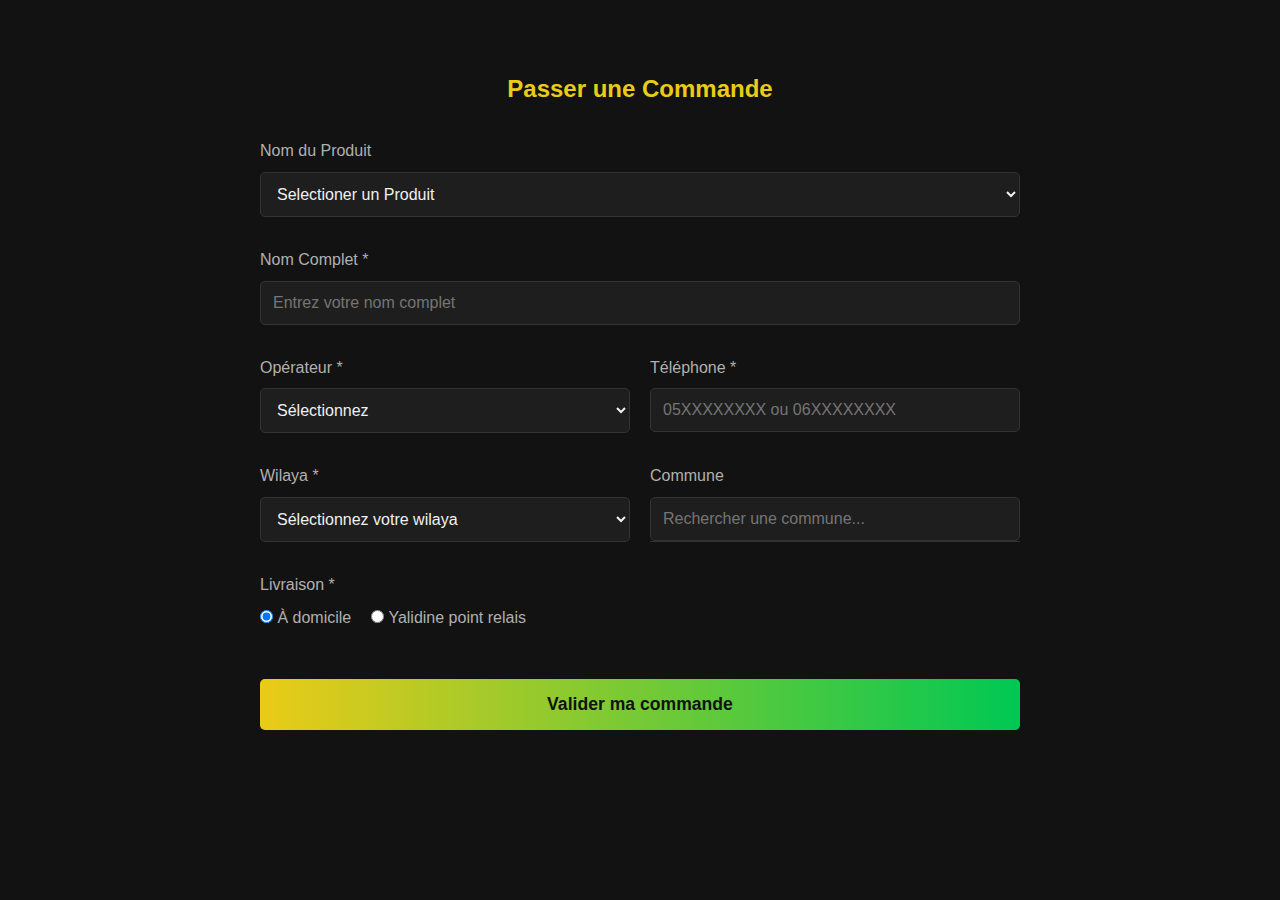
<file: acheter5.html>
<!DOCTYPE html>
<html lang="fr">
<head>
  <meta charset="UTF-8">
  <meta name="viewport" content="width=device-width, initial-scale=1.0">
  <title>Formulaire de Commande - Season-Deals_DZ</title>
  <link rel="stylesheet" href="https://cdnjs.cloudflare.com/ajax/libs/font-awesome/6.4.0/css/all.min.css">
  <style>
    :root {
      --primary: #121212;
      --secondary: #1e1e1e;
      --accent: #00C853;
      --yellow: #ebcb17;
      --text: #f0f0f0;
      --gray: #b0b0b0;
      --border: #333;
    }

    * {
      margin: 0;
      padding: 0;
      box-sizing: border-box;
    }

    body {
      font-family: 'Poppins', sans-serif;
      background-color: var(--primary);
      color: var(--text);
      line-height: 1.6;
    }

    .container {
      max-width: 800px;
      margin: 50px auto;
      padding: 20px;
    }

    h2 {
      text-align: center;
      margin-bottom: 30px;
      color: var(--yellow);
    }

    .form-group {
      margin-bottom: 30px;
    }

    label {
      display: block;
      margin-bottom: 8px;
      color: var(--gray);
    }
    .select{
    
  width: 100%;
  padding: 12px;
  margin-bottom: 20px;
  background: rgba(255, 255, 255, 0.08);
  border: 1px solid var(--border);
  border-radius: 12px;
  font-size: 15px;
  font-weight: 500;
  color: antiquewhite;
  transition: all 0.3s ease;
  }

    .form-control {
      width: 100%;
      padding: 12px;
      background-color: var(--secondary);
      border: 1px solid var(--border);
      border-radius: 5px;
      color: var(--text);
      font-size: 1rem;
    }

    .form-control:focus {
     
      outline: none;
      border-color: var(--accent);
   
    }

    .form-row {
      display: flex;
      gap: 20px;
      flex-wrap: wrap;
    }

    .form-row .form-group {
      flex: 1;
      min-width: 250px;
    }

    .submit-btn {
      width: 100%;
      padding: 15px;
      background: linear-gradient(90deg, var(--yellow), var(--accent));
      color: var(--primary);
      border: none;
      border-radius: 5px;
      font-size: 1.1rem;
      font-weight: 600;
      cursor: pointer;
      margin-top: 10px;
    }

    .submit-btn:hover {
      transform: translateY(-2px);
      box-shadow: 0 5px 15px rgba(0, 0, 0, 0.3);
    }

    /* Commune Dropdown */
    #commune-search {
      width: 100%;
      padding: 12px;
      background-color: var(--secondary);
      border: 1px solid var(--border);
      border-radius: 5px;
      color: var(--text);
      
    }

    #commune-dropdown {
      max-height: 200px;
      overflow-y: auto;
      border: 1px solid var(--border);
      border-top: none;
      background-color: var(--secondary);
    }

    .commune-option {
      padding: 10px;
      cursor: pointer;
      color: var(--text);
    }

    .commune-option:hover {
      background-color: #333;
    }
  </style>
</head>
<body>
<form id="myform" action="https://hook.eu2.make.com/s0fln9fki3odgir6rb2myb4okp4mcqwc" method="post">
  <div class="container">
    <h2>Passer une Commande</h2>
   
  
     <!--Nom Du Produit-->
    <div class="form-group">
      <label for="productName">Nom du Produit </label>
      <select name="productName" id="ProductName" class="form-control" required>
  <option value="">Selectioner un Produit</option>
  <option value=""></option>
 <option value=""></option>
 <option value=""></option>
 <option value=""></option>
 <option value=""></option>
      </select>
    </div>
    <!-- Nom complet -->
    <div class="form-group">
      <label for="fullName">Nom Complet *</label>
      <input 
        type="text" 
        id="fullName" 
        name="fullName" 
        class="form-control" 
        placeholder="Entrez votre nom complet" 
        required>
    </div>

    <!-- Opérateur + Téléphone -->
    <div class="form-row">
      <div class="form-group">
        <label for="operator">Opérateur *</label>
        <select 
          id="operator" 
          name="operator" 
          class="form-control" 
          required>
          <option value="">Sélectionnez</option>
          <option value="06">Mobilis</option>
          <option value="07">Djezzy</option>
          <option value="05">Ooredoo</option>
        </select>
      </div>
      <div class="form-group">
        <label for="phone">Téléphone *</label>
        <input 
          type="text" 
          id="phone" 
          name="phone" 
          class="form-control" 
          placeholder="05XXXXXXXX ou 06XXXXXXXX" 
          required>
      </div>
    </div>

    <!-- Wilaya + Commune -->
    <div class="form-row">
      <div class="form-group">
        <label for="wilaya">Wilaya *</label>
        <select 
          id="wilaya" 
          name="wilaya" 
          class="form-control" 
          required>
           <option value="">Sélectionnez votre wilaya</option>
            <option value="1">Adrar</option>
            <option value="2">Chlef</option>
            <option value="3">Laghouat</option>
            <option value="4">Oum El Bouaghi</option>
            <option value="5">Batna</option>
            <option value="6">Béjaïa</option>
            <option value="7">Biskra</option>
            <option value="8">Béchar</option>
            <option value="9">Blida</option>
            <option value="10">Bouira</option>
            <option value="11">Tamanrasset</option>
            <option value="12">Tébessa</option>
            <option value="13">Tlemcen</option>
            <option value="14">Tiaret</option>
            <option value="15">Tizi Ouzou</option>
            <option value="16">Alger</option>
            <option value="17">Djelfa</option>
            <option value="18">Jijel</option>
            <option value="19">Sétif</option>
            <option value="20">Saïda</option>
            <option value="21">Skikda</option>
            <option value="22">Sidi Bel Abbès</option>
            <option value="23">Annaba</option>
            <option value="24">Guelma</option>
            <option value="25">Constantine</option>
            <option value="26">Médéa</option>
            <option value="27">Mostaganem</option>
            <option value="28">M'Sila</option>
            <option value="29">Mascara</option>
            <option value="30">Ouargla</option>
            <option value="31">Oran</option>
            <option value="32">El Bayadh</option>
            <option value="33">Illizi</option>
            <option value="34">Bordj Bou Arréridj</option>
            <option value="35">Boumerdès</option>
            <option value="36">El Tarf</option>
            <option value="37">Tindouf</option>
            <option value="38">Tissemsilt</option>
            <option value="39">El Oued</option>
            <option value="40">Khenchela</option>
            <option value="41">Souk Ahras</option>
            <option value="42">Tipaza</option>
            <option value="43">Mila</option>
            <option value="44">Aïn Defla</option>
            <option value="45">Naâma</option>
            <option value="46">Aïn Témouchent</option>
            <option value="47">Ghardaïa</option>
            <option value="48">Relizane</option>
            <option value="49">Timimoun</option>
            <option value="50">Bordj Badji Mokhtar</option>
            <option value="51">Ouled Djellal</option>
            <option value="52">Béni Abbès</option>
            <option value="53">In Salah</option>
            <option value="54">In Guezzam</option>
            <option value="55">Touggourt</option>
            <option value="56">Djanet</option>
            <option value="57">El M'Ghair</option>
            <option value="58">El Meniaa</option>
        </select>
      </div>

         <div class="form-group">
          <label>Commune </label>
          <input 
          type="text" 
          name="commune"
          id="commune-search" 
          class="form-control" 
          placeholder="Rechercher une commune..." disabled>

          <div id="commune-dropdown"></div>

          <input type="hidden" id="commune" required>
        </div>
      </div>

    <!-- Type de livraison -->
    <div class="form-group">
      <label>Livraison *</label>
      <div style="display: flex; gap: 20px;">
        <label>
          <input type="radio" name="delivery" value="domicile" checked> À domicile
        </label>
        <label>
          <input type="radio" name="delivery" value="yalidine"> Yalidine point relais
        </label>
      </div>
    </div>

    <!-- Bouton de soumission -->
    <button type="submit" class="submit-btn">Valider ma commande</button>
  </div>
</form>

  <script>
    

    // ✅ Communes officielles (sans doublons)
    const wilayaToCommunes = {
      "1": ["Adrar","Tamest", "Aoulef", "Charouine", "Fenoughil", "In Zghmir", "Ksar Kaddour", "Reggane", "Sali", "T'Sabit","Tit",
       "Timekten", "Tinerkouk","Tamentit","Bouda","Sebaa",
       "Zaouiet Kounta"
      ],

      "2": ["Chlef", "Abou El Hassan", "Aïn Merane", "Aïn Tinnouka","Benairia","Sobha", "Beni Haoua", "Boukadir", "Bouzeghaia", "Breira", 
      "El Karimia","Tadjnena","Taouegrit","Harchoun","Beni Rached","Hallasa","Herenfa","Oued Goussine","Dahra",
       "El Marsa", "El Menaouer", "Oued Fares", "Oum Drou", "Tenes"],

      "3": ["Laghouat", "Ain Madhi", "Ain Sidi Ali", "Beidha Bordj", "Benghazi", "Hadj Mechri", "Ksar El Hirane", "Makhareg Boualem",
       "Mihoub", "Oued Morra", "Sidi Makhlouf"],

      "4": ["Oum El Bouaghi", "Ain Beida", "Ainmlila", "Behir Chergui", "El Amiria", "El Belala", "El Djazia", "El Fedjoudj", "El Harmilia",
       "El Kouh", "Fkirina", "Hanchir Toumghani", "Ksar Sbahi", "Meskiana", "Ouled Gacem", "Ouled Hamla", "Ouled Zouai", "Rahia", "Sigus",
        "Souk Naamane", "Zorg"],

      "6": ["Béjaïa", "Amizour", "Aokas", "Barbacha", "Beni Djellil", "Beni Ksila", "Beni-Mallikeche", "Bouhamza", "Boukhelifa",
       "Boussif Ouled Askeur", "Chelata", "Chemini", "Darguina", "Draâ El Mizan", "El Kseur", "Fenaia Il Maten", "Feraoun", "Ighil Ali",
        "Ighram", "Kendira", "Kherrata", "Leflaye", "M'cisna", "Melbou", "Oued Ghir", "Ouzellaguen", "Semaoun", "Sidi Ayad",
         "Souk El Thenine", "Taskriout", "Tazmalt", "Tibane", "Tichy", "Tifra", "Timezrit", "Tinebdar", "Tizi N'berber", "Toudja"],
  
      "5": ["Batna", "Ain Djasser", "Ain Touta", "Arris", "Barika", "Bouzina", "Chemora", "Djerma", "Djezzar", "El Madher", "Fesdis",
       "Foum Toub", "Ghassira", "Gosbat", "Guigba", "Hidoussa", "Ichmoul", "Inoughissen", "Kimmel", "Ksar Bellezma", "Lemcene", "M Doukal",
        "Maafa", "Menaa", "Merouana", "N Gaous", "Oued Chaaba", "Oued El Ma", "Ouled Ammar", "Ouled Aouf", "Ouled Fadel", "Ouled Selam",
         "Ouled Si Slimane", "Ouyoun El Assafir", "Ras El Aioun", "Rogassa", "Sefiane", "Seriana", "T Kout", "Tazoult", "Teniet El Abed",
          "Tigharghar", "Tigherghar", "Tilatou", "Zanat El Beida"],

      "7": ["Biskra", "Bordj Ben Azzouz", "Chetma", "Djelfa", "El Kantara", "El Oued", "El Guerrara", "El Merdja", "Ez Zaouia", "Faidja",
       "Foughala", "Hassi Ben Okba", "Lichana", "Lioua", "Mekhadma", "Mezraoua", "Oued El Abtal", "Ouled Djilali", "Ouled Djebed",
        "Ouled Rahma", "Ouled Sidi Brahim", "Ouled Touil", "Sidi Khaled", "Sidi Okba", "Sidi Slimane", "Tolga", "Touggourt",
         "Zeribet El Oued"],

          "8": ["Béchar", "Abadla", "Beni Abbes", "Beni Ikhlef", "Beni Ounif", "Boukais", "Boualem", "Boukaïs", "Djanet", "El Ouata",
       "El Abiodh Sidi Cheikh", "Erg Ferradj", "Igli", "Kénadsa", "Lahmar", "Meridja", "Mogheul", "Oum El Assel", "Tabelbala", "Taghit",
        "Tindouf", "Timoudi"],
         
         
      "9": ["Blida", "Boufarik", "Soumaa", "Mouzaia", "Satte", "Bouinan", "Benkhelil", "Beni Mered", "Ouled Slama"
      , "Oued Djer", "Ouled Yaich", "Chiffa", "Hammam Melouane", "Beni Tamou", "Bouarfa", "Meftah", "Sidi Moussa",
       "El Affroun", "Chrea", "Djebabra", "Bouhlou", "Oued Alleug", "Ouled Mimoun", "Larbaa"],

      "10": ["Bouira", "El Asnam", "Guerrouaou", "Souk El Khemis", "Kadiria", "Hanifia", "Dirah", "Ait Laaziz", "Taghzout", "Raouraoua",
       "Mezdour", "Haizer", "Lakhdaria", "Maala", "El Hachimia", "Aomar", "Ain El Hadjar", "Djebahia", "Aghbalou", "Taguedit", "Ain Turk",
        "Saharidj", "Dechmia", "Ridane", "Bechloul", "Bordj Oukhriss", "El Adjiba", "El Hakimia", "El Khebouzia", "Hadjera Zerga", 
        "Ath Mansour", "El Mokrani", "Oued El Berdi"],

       "11": [
    "Tamanrasset", "Abalessa", "In Ghar", "In Guezzam", "Idles", "Tinzaouatine", 
    "Tazrouk", "Tin Zaouatine", "In Salah", "In Amguel", "Foggaret Ezzaouia" ],

       "12": [
    "Tébessa", "Bir El Ater", "Cheria", "Stah Guentis", "El Aouinet", "Lahouidjbet", 
    "Safsaf El Ouesra", "Hammamet", "Negrine", "Bir El Mokadem", "El Kouif", "Morsott", 
    "El Ogla", "Bekkaria", "Boukhadra", "Ouenza", "El Ma El Biodh", "Oum Ali", "Thlidjene", 
    "Ain Zerga", "El Meridj", "Boulhaf Dyr", "Bedjene", "El Mazeraa", "Ferkane"],

       "13": [
    "Tlemcen", "Beni Mester", "Ain Tallout", "Remchi", "El Fehoul", "Sabra", "Ghazaouet", 
    "Souani", "Djebala", "El Gor", "Oued Chouly", "Ain Fezza", "Ouled Mimoun", "Amieur", 
    "Ain Youcef", "Zenata", "Beni Snous", "Bab El Assa", "Dar Yaghmouracene", "Fellaoucene", 
    "Azails", "Sebbaa Chioukh", "Terny Beni Hediel", "Bensekrane", "Ain Nehala", "Hennaya", 
    "Maghnia", "Hammam Boughrara", "Souahlia", "Msirda Fouaga", "Ain Fetah", "El Aricha", 
    "Beni Khellad", "Nedroma", "Sidi Abdelli", "Sebdou", "Beni Ouarsous", "Sidi Medjahed", 
    "Beni Boussaid", "Marsa Ben Mhidi", "Nouicer", "Sidi Samra", "Foum Toub", "Chetouane",],

       "14": [
    "Tiaret", "Medroussa", "Ain Bouchekif", "Ain Deheb", "Sidi Ali Mellal", "Ain El Hadid", 
    "Ain Zarit", "Ain Kermes", "Bougara", "Chehaima", "Djebilet Rosfa", "Djillali Ben Amar", 
    "Faidja", "Guertoufa", "Hamadia", "Ksar Chellala", "Madna", "Mahdia", "Mechraa Safa", 
    "Medrissa", "Meghila", "Mellakou", "Naima", "Ouled Djerad", "Ouled Mimoun", "Rahouia", 
    "Rechaiga", "Sebt", "Serghine", "Si Abdelghani", "Sidi Abderrahmane", "Sidi Bakhti", 
    "Sidi Hosni", "Sougueur", "Takhemaret", "Tidda", "Tousnina", "Zmalet El Emir Abdelkader"
  ],

     
    "15": ["Tizi Ouzou", "Ain El Hammam", "Akbil", "Ait Aissa Mimoun", "Ait Bouaddou", "Ait Chafaa", "Ait Mahmoud", "Ait Yahia", "Boghni",
       "Bounouh", "Djebel Aissa", "Freha", "Illoula Oumalou", "Irdjen", "Larbaâ Nath Irathen", "Maatka", "Makouda", "Mechtras", "Ouaguenoun",
        "Ouled Aissa", "Rahassa", "Souamaa", "Tamda", "Tigzirt", "Timizart", "Tizi Ghenif", "Tizi Rached", "Zekri"],
                
      "16": ["Alger", "Bab Ezzouar", "Baraki", "Bir El Djir", "Hussein Dey", "Sidi M'Hamed", "El Madania", "Bologhine", "Casbah", 
      "Oued Koriche", "Bir Mourad Rais", "El Biar", "Bouzareah", "Birkhadem", "El Harrach", "Oued Smar", "Bordj El Kiffan", "Ben Aknoun",
      "Dar El Beida", "Cheraga", "Ouled Fayet", "El Achour", "Draria", "Douera", "Bir Touta", "Rouiba", "Kouba", "Bachedjerah", "Hydra",
       "Mohammadia", "Bordj El Bahri", "Marsa", "Saoula", "Staoueli", "Zeralda", "Rahmania", "Souidania", "Hammedi", "Khracia", "Sidi Moussa",
        "Ain Taya", "Bordj Menai", "Tassala El Merdja", "Ouled Chebel", "Sidi Ahmed", "El Hammamet", "Rais Hamidou", "Dely Ibrahim",
         "Bourouba", "Khraissia", "El Magharia", "Beni Messous", "Les Eucalyptus", "Birtouta", "Tassift", "Ouled Yahia Khadrouch",
          "Sidi Merouane", "Khemis El Khechna", "Reghaia", "Ain Benian"],

      "17": ["Djelfa", "Ain Chouhada", "Ain Fekka", "Amourah", "Birine", "Charef", "Dar Chioukh", "El Idrissia", "Faidh El Botma",
       "Guettara", "Hassi Bahbah", "Hassi El Euch", "khemiss El Djadid", "Messaad", "Moudjebara", "Sed Rahal", "Selmana", "Sidi Baizid", 
       "Tadmit","Tessala El Merdja", "Zaccar", "Ain Maabed", "Ain Oussera", "Beni Yacoub", "Boussaada", "El Guedid", "El Khemis", 
       "Hassi El Ghella","Messaoud Boudjeriou", "Ouled Addouane", "Ouled Sidi Brahim", "Sidi Ladjel", "Tadjenanet","El Oued"],

      "18": ["Jijel", "El Aouana", "Djimla", "Erraguene", "El Milia", "Kaous", "Settara", "Taher", "Texenna", "Ziama Mansouriah",
       "Chekfa", "El Ancer", "El Kennar Nouchfi", "El M'naouer", "Ouled Yahia Khadrouch", "Sidi Abdelaziz", "Sidi Maârouf", "Taza", "Bordj Taher",
        "Cheraia", "El Ouldja", "Selma Benziada", "Sidi Daho", "Souk El Tenine"],

      "19": ["Sétif", "Ain Arnat", "Ain Azel", "Ain El Kebira", "Amoucha", "Babor", "Bazer Sakhra", "Bir El Arch", "Bouandas", "Bousselam",
       "Djemila", "El Eulma", "Guellal", "Guenzet", "Hammam Guergour", "Hammam Soukhna", "Maoklane", "Menaa", "Mezloug", "Ouled Sabor", "Rasfa",
        "Salah Bey", "Serdj El Ghoul", "Talaifacene", "Tizi N'Bechar", "Ain Lahdjar", "Beni Fouda", "Beni Hocine", "Beni Ourtilane",
         "Bir Haddada", "Bougaa", "El Ouldja", "Guelta Zerka", "Harbil", "Ksar El Abtal", "Maaouia", "Meftah", "Oued El Barad",
          "Salah Bey", "Salahida", "Tizi Ghenif"],

      "20": ["Saïda", "Ain El Hadjar", "Ain Sekhouna", "Doui Thabet", "El Hassasna", "Hounet", "Maamora", "Moulay Larbi", "Ouled Brahim",
       "Ouled Khaled", "Ouled Mimoun", "Sidi Ahmed", "Sidi Boubekeur", "Sidi Hamadouche", "Tircine", "Youb"],

      "21": ["Skikda", "Ain Kechra", "Azzaba", "Bekkouche Lakhdar", "Ben Azzouz", "Collo", "El Hadaik", "El Harrouch", "Emdjez Edchich",
       "Es Sebt", "Filfila", "Hamadi Krouma", "Kerkera", "Oum Toub", "Oued Z'hor", "Ramdane Djamel", "Salah Bouchaour", "Skikda", "Tamalous",
        "Zitouna", "Ain Zouit", "Cheraia", "El Ghedir", "Kheneg Mayoum", "Ouled Attia"],

      "22": ["Sidi Bel Abbès", "Ain Thrid", "Amarnas", "Boudjebaa El Bordj", "Branis", "Chettouane Belaila", "Djouab", "El Haoudane",
       "Hassi Dahou", "Hassi Zahana", "Labiod Medjadja", "Makedra", "Marhoum", "Moulay Slissen", "Mostefa Ben Brahim", "Nedroma", "Oued Sebaa",
        "Oued Sefioun", "Ras El Ma", "Sfisef", "Sidi Ali Benyoub", "Sidi Ali Mellal", "Sidi Bel Abbès", "Sidi Brahim", "Sidi Hamadouche", "Sidi Lahcene", "Sidi Yacoub", "Tabia", "Tafissour",
         "Tilmouni", "Tissemsilt", "Zerouala"],

      "23": ["Annaba", "Ain El Berda", "Ain Kermes", "Berrahal", "Chetaïbi", "El Hadjar", "El Bouni", "Eulma", "Seraïdi", "Cheurfa",
       "El Tarf", "Oued El Aneb", "Ramdane Djamel", "Sidi Amar", "Sidi Salem", "Treat"],  

      "24": ["Guelma", "Aïn Makhlouf", "Aïn Reggada", "Bou Hachana", "Dahouara", "Djeballah Khemissi", "Hammam Debagh", "Hammam N'Bails",
       "Héliopolis", "Houari Boumediene", "Khezaras", "Medjez Amar", "M'daourouch", "Oued Zenati", "Ras El Agba", "Roknia", "Tamlouka", "Tebessa", "Bouchegouf",
        "Nechmaya", "Aïn Fekka", "Beni Mezline", "Bordj Sabath", "Guelaat Bou Sbaa", "Hammam Soukhna"],

      "25": ["Constantine", "El Khroub", "Aïn Abid", "Zighoud Youcef", "Didouche Mourad", "Ibn Ziad", "Hamma Bouziane", "Beni Hamidane", 
           "Ouled Rahmoune", "Sidi Mabrouk", "Ali Mendjeli", "Boudouaou El Bahri", "Beni Smiel", "Boussouf", "Djemila", "El Rassas", "Hamma", "Messaoud Boudjeriou",
            "Ouled Rahmoune", "Zighoud Youcef", "Ain Smara", "Beni Hamidane", "Didouche Mourad", "El Khroub", "Hamma Bouziane", "Ibn Ziad",
             "Messaoud Boudjeriou", "Ouled Rahmoune", "Ras El Hamra", "Zighoud Youcef"],

      "26": ["Médéa", "Ain Boucif", "Ain Ouksir", "Aziz", "Berrouaghia", "Bir Ben Laabed", "Chahbounia", "Chellalet El Adhaoura",
       "Derrag", "Djouab", "El Azizia", "El Omaria", "Guerrouaou", "Ksar El Boukhari", "Médéa", "Mezerana", "Mihoub", "Ouzera", "Ouamri", "Sidi Naamane",
        "Sidi Zahar", "Tablat", "Tamesguida", "Tizi Mahdi", "Tlatet Eddouairi", "Zoubiria", "Ain Boucif", "Ain Ouksir", "Aziz",
         "Berrouaghia", "Bir Ben Laabed", "Chahbounia", "Chellalet El Adhaoura"],

      "27": ["Mostaganem", "Ain Nouissy", "Ain Sidi Cherif", "Ain Tedles", "Bouguirat", "Hassi Mameche", "Kheir Eddine", "Mansourah",
       "Mesra", "Mostaganem", "Nekmaria", "Oued Sly", "Safsaf", "Sayada", "Sidi Ali", "Sidi Belattar", "Sidi Lakhdar", "Sirat", "Souaflia", "Tazgait",
        "Ain Tedles", "Bouguirat", "Hassi Mameche", "Kheir Eddine", "", "Mesra", ""],

      "28": ["M'Sila", "Ain El Hadjel", "Ain Errich", "Ben Srour", "Berhoum", "Bousselam", "Chellal", "El Hamel", "Hammam Dhalaa",
       "Khoubana", "M'Sila", "Maadid", "Magra", "Medjedel", "Ouled Derradj", "Ouled Sidi Brahim", "Sidi Aissa", "Sidi Ameur", "Sidi Hadjeres",
        "Sidi M'Hamed", "Tamsa", "Tiaret", "Ain El Hadjel", "Ain Errich", "Ben Srour", "Berhoum", "Bousselam"],

      "29": ["Mascara", "Ain Fekan", "Ain Ferah", "Bouhanifia", "El Bordj", "Ghriss", "Hacine", "Khalouia", "Makdha", "Mascara",
       "Matemore", "Mekhadma", "Oggaz", "Ouled Attia", "Oued Taria", "Sig", "Tighenif", "Zahana", "Ain Fekan", "Ain Ferah", "Bouhanifia",
        "El Bordj", "Ghriss", "Hacine"],

      "30": ["Ouargla", "Ain Beida", "Ain El Ibel", "Hassi Messaoud", "Megarine", "N'goussa", "Rouissat", "Sidi Khouiled", "Taibet",
       "Temacine", "Touggourt", "Tamacine", "Ain El Ibel", "Hassi Messaoud", "Megarine", "N'goussa", "Rouissat", "Sidi Khouiled"],

      "31": ["Oran", "Aïn El Turk",  "Bir El Djir",
       "Hassi Bounif", "El Kerma", "El Braya", "El Hamri", "Misserghin", "Sidi Chami", "Sidi El Houari", "Tafraoui", "Aïn El Turk",
        "Arzew", "Mers El Kébir", "Es Senia", "Boutlelis", "Bousfer", "Gdyel", "Oued Tlelat", ],
 
      "32": ["El Bayadh", "Boualem", "Bougtoub", "Brezina", "Chellala", "El Abiodh Sidi Cheikh", "El Bnoud", "Kef El Ahmar", "Kraimor",
       "M'Chouneche", "Moulay Slissen", "Ouled Khlifa", "Rogassa", "Sidi Ameur", "Stitten", "Tousmouline", "El Bayadh", "Boualem", "Bougtoub",
        "Brezina", "Chellala"],

      "33": ["Illizi", "Bordj Omar Driss", "Debdeb", "In Amenas", "Illizi", "Bordj Omar Driss", "Debdeb", "In Amenas"],

      "34": ["Bordj Bou Arréridj", "Ain Taghrout", "Belimour", "Ben Daoud", "Bir Kasdali", "Bordj Ghedir", "Bordj Zemmoura", "Djaafra",
       "El Hamadia", "El Main", "El M'hir", "Ghailasa", "Khelil", "Lardjem", "Mansoura", "Medjana", "Ouled Sidi Brahim", "Rabta",
        "Sidi Embarek", "Taglait", "Tassamert", "Teniet En Nasr", "Tixter", "Zemmoura"],

      "35": ["Boumerdès", "Baghlia", "Bordj Menaiel", "Boudouaou", "Boudouaou El Bahri", "Bouzegza Keddara", "Dellys", "Isser",
       "Khemis El Khechna", "Naciria", "Ouled Aissa", "Ouled Hedadj", "Si Mustapha", "Tidjelabine", "Thenia", "Timezrit", "Zemmouri",
        "Bordj Menaiel", "Boudouaou", "Boudouaou El Bahri", "Bouzegza Keddara", "Dellys"],

      "36": ["El Tarf", "Ain El Assel", "Berrihane", "Bouhadjar", "Bouteldja", "Dréan", "El Kala", "El Tarf", "Hammam Beni Salah",
       "Lac des Oiseaux", "Oued Zitoun", "Raml Soukna", "Zitouna"],

      "37": ["Tindouf", "Oum El Assel", "Tindouf", "Oum El Assel"],

      "38": ["Tissemsilt", "Ain Bouyahia", "Ain El Hadid", "Bordj Bou Naama", "Khemisti", "Lardjem", "Melaab", "Ouled Bessem",
       "Sidi Abed", "Sidi Boutouchent", "Tissemsilt", "Ain Bouyahia", "Ain El Hadid", "Bordj Bou Naama"],

      "39": ["El Oued", "Ain Beida", "Ain Cheikh", "Beni Guecha", "Debila", "Douar El Ma", "El Ogla", "Guemar", "Hassi Khelifa",
       "Magrane", "Mih Ouansa", "Nakhla", "Oued El Alenda", "Oued Souf", "Righa", "Robbah", "Taghzout", "Taibet", "Taleb Larbi",
        "Trifaoui", "El Oued", "Ain Beida", "Ain Cheikh", "Beni Guecha"],

      "40": ["Khenchela", "Ain Touila", "Babar", "Bouhmama", "Chelia", "Djellal", "El Hamma", "El Mahmal", "Ensigha", "Kais",
       "Khenchela", "M'Sara", "Ouled Rechache", "Remila", "Tamza", "Yabous", "Zanata"],

      "41": ["Souk Ahras", "Ain Zana", "Bir Bouhouche", "Drea", "El Ogla", "Haddada", "M'daourouch", "Merahna", "Ouled Driss",
       "Oum El Adhaim", "Ragouba", "Sedrata", "Sidi Fredj", "Souk Ahras", "Taoura", "Tiffech", "Zaarouria"],

      "42": ["Tipaza", "Aghbalou", "Ain Tagourait", "Attatba", "Beni Milleuk", "Bou Ismail", "Cherchell", "Damous", "Djoufi",
       "Fouka", "Gouraya", "Hadjeret Ennous", "Kolea", "Larhat", "Menaceur", "Messelmoun", "Nador", "Sidi Amar", "Sidi Ghiles", "Sidi Rached", "Tipaza",
        "Aghbalou", "Ain Tagourait", "Attatba"],

      "43": ["Mila", "Ain Beida Harriche", "Amira Arres", "Beni Dergoun", "Bouhatem", "Chelghoum Laid", "Djerissa", "El Mechira",
       "Grarem Gouga", "Hamala", "Mila", "Oued Athmania", "Rouached", "Sidi Merouane", "Tassadane Haddada", "Teleghma", "Yahia Beniguecha"],

      "44": ["Aïn Defla", "Aïn Lechiakh", "Aïn Soltane", "Bathia", "Bordj Emir Abdelkader", "Boumedfaa", "Djelida", "El Abadia",
       "El Amra", "El Attaf", "Hadjout", "Khemis Miliana", "Mekhatria", "Miliana", "Oued Chorfa", "Rouina", "Sidi Lakhdar", 
       "Tacheta Zougagha",
     ],
       
      "45": ["Naama","Ain Safra","Mechria","Tiout","Sfissifa","Moghrar","Assela","Djeniane Bourzeg","Ain Ben Khelil","Kasdir","El Biod",       
      ],

      "46":["Sidi Boumediene","Aïn Temouchent","Chaabat El Ham","Ain Khehel","Hammmam Bouhdjer","Bouzedjar","Aghlal","Terga","Ain El Arbaa",
      "Tamzoura","Chentouf","Sidi Ben Adda","El Maleh","Ouled Boudjemaa","Ain Tolba","El Amria","Hassi El Ghalla","Beni Saf","Sidi Safi",
      "Oulhaca","Sidi Ouriache","Emir Abdelakader","El Messaid",
      ],

      "47":["Ghardaïa","Dhayed Bendahoua","Berriane","Metilili","El Gherara","El Atteuf","Zelfana","Sebseb","Bounoura","Mansoura"],

      "48":[

      ],

      "49":[
        "Charouine","Ksar Keddour","Timimoun","Ouled Said","Tinerkouk","Metarfa","Aougrout","Talmine"
      ],

      "50":[],

      "51":["Doucen","Ras El Miad","Ouled Djellal",],

      "52":["Ouled Khoudir","Timoudi","Beni Abbes","Beni Ikhlef","Igli","Tabelbala","El Ouata","Kerzaz","Ksabi","Tamtert",],

      "53":["Ain Saleh","Ain Ghar","Foggaret Azzaouia"],

      "54":[],

      "55":["Tougourt","Blidet Amor","Tebesbest","Nezla","Zaouia El Abidia","El Hadjira","Taibet","Temacine","Benaceur","Mnaguer","Megarine"
      ,"El Alia","Sidi Slimane"],
    
      "56":[],

      "57":["Still","Mrara","Sidi Khelil","Tenedla","El M'Ghair","Djamaa","Oum Touyour","Sidi Amrane"],
     
      "58":["El Menia","Hassi Fhel","Hassi Gara"],
    };

    // 🔢 Gestion du numéro de téléphone
    document.getElementById('operator').addEventListener('change', function () {
      const phoneInput = document.getElementById('phone');
      phoneInput.value = this.value; // Met le préfixe automatiquement
    });

    document.getElementById('phone').addEventListener('input', function (e) {
      let value = e.target.value.replace(/\D/g, ''); // Garde que les chiffres
      const operatorSelect = document.getElementById('operator');
      const operatorPrefix = operatorSelect.value;

      if (!operatorPrefix) {
        alert('Veuillez d’abord sélectionner un opérateur');
        e.target.value = '';
        return;
      }

      // Force le préfixe de l'opérateur
      if (!value.startsWith(operatorPrefix)) {
        value = operatorPrefix + value.replace(new RegExp('^' + operatorPrefix), '');
      }

      // Limite à 10 chiffres
      value = value.slice(0, 10);

      e.target.value = value;
    });

    // 🌍 Chargement des communes (recherche dynamique)
    document.getElementById('wilaya').addEventListener('change', function () {
      const wilayaCode = this.value;
      const searchInput = document.getElementById('commune-search');
      const dropdown = document.getElementById('commune-dropdown');
      const hiddenCommune = document.getElementById('commune');

      // Réinitialiser
      searchInput.disabled = !wilayaCode;
      searchInput.value = '';
      dropdown.innerHTML = '';
      hiddenCommune.value = '';

      if (!wilayaCode || !wilayaToCommunes[wilayaCode]) return;

      const communes = wilayaToCommunes[wilayaCode];

      // Fonction pour afficher les communes filtrées
      function renderCommunes(filter = '') {
        dropdown.innerHTML = '';
        const filtered = communes.filter(c => c.toLowerCase().includes(filter.toLowerCase()));
        filtered.forEach(commune => {
          const div = document.createElement('div');
          div.className = 'commune-option';
          div.textContent = commune;
          div.onclick = () => {
            searchInput.value = commune;
            hiddenCommune.value = commune;
            dropdown.innerHTML = '';
          };
          dropdown.appendChild(div);
        });
      }

      // Recherche en temps réel
      searchInput.addEventListener('input', e => renderCommunes(e.target.value));
      renderCommunes(); // Afficher toutes au début
    });

    // ✅ Validation finale du formulaire
    document.getElementById('orderForm').addEventListener('submit', function (e) {
      e.preventDefault();

      const fullName = document.getElementById('fullName').value.trim();
      const operator = document.getElementById('operator').value;
      const phone = document.getElementById('phone').value;
      const wilaya = document.getElementById('wilaya').value;
      const commune = document.getElementById('commune').value;
      const delivery = document.querySelector('input[name="delivery"]:checked').value;

      if (!fullName || !operator || !phone || !wilaya || !commune) {
        alert('Veuillez remplir tous les champs.');
        return;
      }

      if (!phone.startsWith(operator)) {
        alert(`Le numéro doit commencer par ${operator} pour ${document.getElementById('operator').options[document.getElementById('operator').selectedIndex].text}`);
        return;
      }

      if (phone.length !== 10) {
        alert('Le numéro doit contenir exactement 10 chiffres.');
        return;
      }

      alert(`Commande validée !\nNom: ${fullName}\nTéléphone: ${phone}\nOpérateur: ${document.getElementById('operator').options[document.getElementById('operator').selectedIndex].text}\nWilaya: ${document.getElementById('wilaya').options[document.getElementById('wilaya').selectedIndex].text}\nCommune: ${commune}\nLivraison: ${delivery === 'domicile' ? 'À domicile' : 'Yalidine'}`);
      this.reset();
      document.getElementById('commune-search').disabled = true;
      document.getElementById('commune-dropdown').innerHTML = '';
      document.getElementById('commune').value = '';
    });
   
  </script>

</body>
</html>
</file>
<file: CSS/a propos.css>
*{
    margin: 0;
    padding: 0;
    box-sizing: border-box;
    text-decoration: none;
    font-family: 'Poppins', sans-serif;
    }                  
header{
    margin:50px;
    font-weight: bold;

}
header h1{
 font-size: 60px;
 padding: 40px;
 font-style: inherit;
 border-radius: 50px white;
 
}
header p{
    font-size: 20px;
    line-height: 1.5;
    padding: 10px;
}
header ul{
    font-size: 20px;

}
</file>
